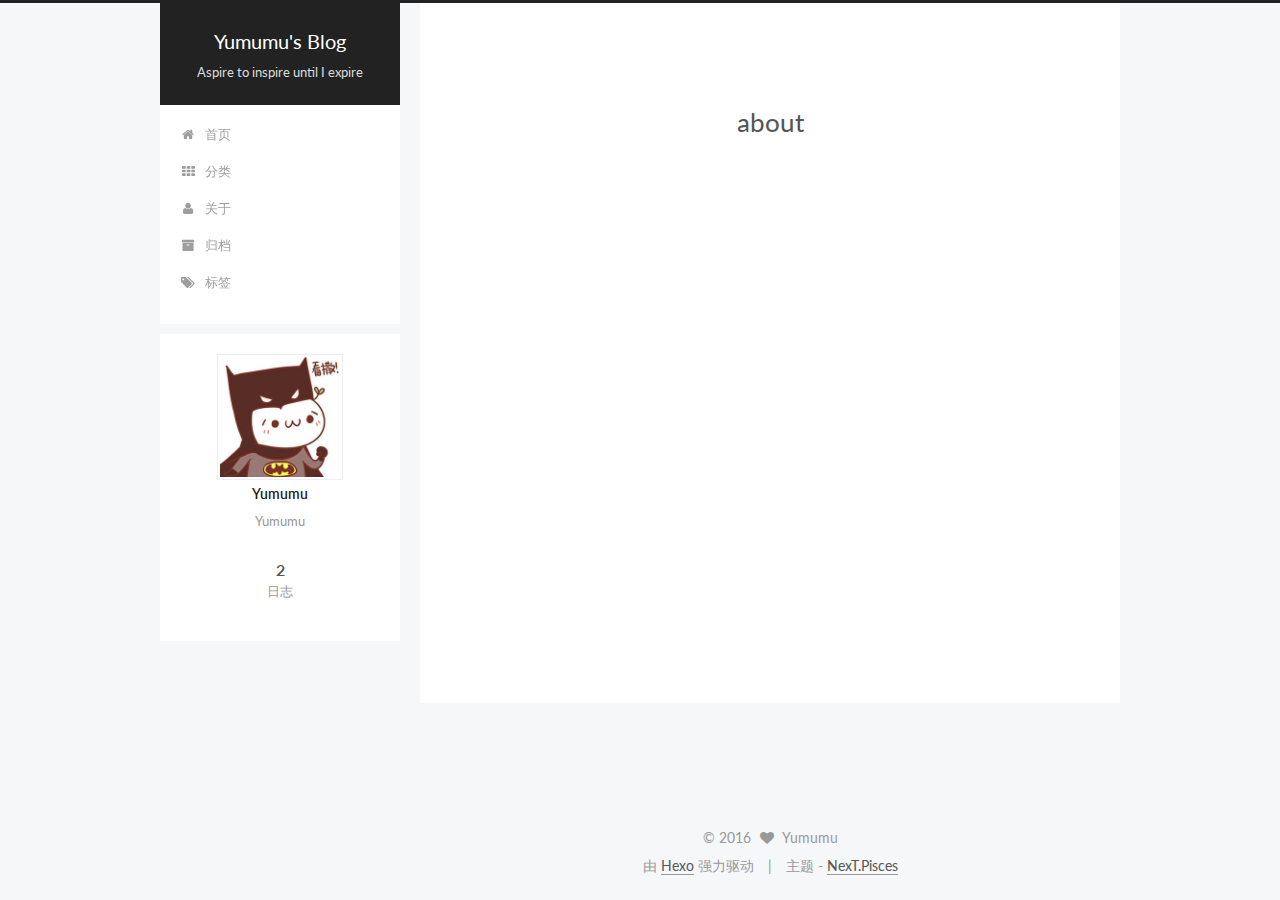
<file: about/index.html>
<!doctype html>



  


<html class="theme-next pisces use-motion" lang="zh-Hans">
<head>
  <meta charset="UTF-8"/>
<meta http-equiv="X-UA-Compatible" content="IE=edge" />
<meta name="viewport" content="width=device-width, initial-scale=1, maximum-scale=1"/>



<meta http-equiv="Cache-Control" content="no-transform" />
<meta http-equiv="Cache-Control" content="no-siteapp" />












  
  
  <link href="/lib/fancybox/source/jquery.fancybox.css?v=2.1.5" rel="stylesheet" type="text/css" />




  
  
  
  

  
    
    
  

  

  

  

  

  
    
    
    <link href="//fonts.googleapis.com/css?family=Lato:300,300italic,400,400italic,700,700italic&subset=latin,latin-ext" rel="stylesheet" type="text/css">
  






<link href="/lib/font-awesome/css/font-awesome.min.css?v=4.6.2" rel="stylesheet" type="text/css" />

<link href="/css/main.css?v=5.1.0" rel="stylesheet" type="text/css" />


  <meta name="keywords" content="Hexo, NexT" />








  <link rel="shortcut icon" type="image/x-icon" href="/logo.jpg?v=5.1.0" />






<meta name="description" content="Yumumu">
<meta property="og:type" content="website">
<meta property="og:title" content="about">
<meta property="og:url" content="http://yumumuxi.github.io/about/index.html">
<meta property="og:site_name" content="Yumumu's Blog">
<meta property="og:description" content="Yumumu">
<meta property="og:updated_time" content="2016-12-03T07:42:30.130Z">
<meta name="twitter:card" content="summary">
<meta name="twitter:title" content="about">
<meta name="twitter:description" content="Yumumu">



<script type="text/javascript" id="hexo.configurations">
  var NexT = window.NexT || {};
  var CONFIG = {
    root: '/',
    scheme: 'Pisces',
    sidebar: {"position":"left","display":"post"},
    fancybox: true,
    motion: true,
    duoshuo: {
      userId: '0',
      author: '博主'
    },
    algolia: {
      applicationID: '',
      apiKey: '',
      indexName: '',
      hits: {"per_page":10},
      labels: {"input_placeholder":"Search for Posts","hits_empty":"We didn't find any results for the search: ${query}","hits_stats":"${hits} results found in ${time} ms"}
    }
  };
</script>



  <link rel="canonical" href="http://yumumuxi.github.io/about/"/>





  <title>
  

  
    about | Yumumu's Blog
  
</title>
</head>

<body itemscope itemtype="http://schema.org/WebPage" lang="zh-Hans">

  










  
  
    
  

  <div class="container one-collumn sidebar-position-left  ">
    <div class="headband"></div>

    <header id="header" class="header" itemscope itemtype="http://schema.org/WPHeader">
      <div class="header-inner"><div class="site-meta custom-logo">
  

  <div class="custom-logo-site-title">
    <a href="/"  class="brand" rel="start">
      <span class="logo-line-before"><i></i></span>
      <span class="site-title">Yumumu's Blog</span>
      <span class="logo-line-after"><i></i></span>
    </a>
  </div>
  <p class="site-subtitle">Aspire to inspire until I expire</p>
</div>

<div class="site-nav-toggle">
  <button>
    <span class="btn-bar"></span>
    <span class="btn-bar"></span>
    <span class="btn-bar"></span>
  </button>
</div>

<nav class="site-nav">
  

  
    <ul id="menu" class="menu">
      
        
        <li class="menu-item menu-item-home">
          <a href="/" rel="section">
            
              <i class="menu-item-icon fa fa-fw fa-home"></i> <br />
            
            首页
          </a>
        </li>
      
        
        <li class="menu-item menu-item-categories">
          <a href="/categories" rel="section">
            
              <i class="menu-item-icon fa fa-fw fa-th"></i> <br />
            
            分类
          </a>
        </li>
      
        
        <li class="menu-item menu-item-about">
          <a href="/about" rel="section">
            
              <i class="menu-item-icon fa fa-fw fa-user"></i> <br />
            
            关于
          </a>
        </li>
      
        
        <li class="menu-item menu-item-archives">
          <a href="/archives" rel="section">
            
              <i class="menu-item-icon fa fa-fw fa-archive"></i> <br />
            
            归档
          </a>
        </li>
      
        
        <li class="menu-item menu-item-tags">
          <a href="/tags" rel="section">
            
              <i class="menu-item-icon fa fa-fw fa-tags"></i> <br />
            
            标签
          </a>
        </li>
      

      
    </ul>
  

  
</nav>



 </div>
    </header>

    <main id="main" class="main">
      <div class="main-inner">
        <div class="content-wrap">
          <div id="content" class="content">
            

  <div id="posts" class="posts-expand">
  <header class="post-header">

	<h2 class="post-title" itemprop="name headline">about</h2>



</header>

    
    
      
    
  </div>


          </div>
          


          
  <div class="comments" id="comments">
    
  </div>


        </div>
        
          
  
  <div class="sidebar-toggle">
    <div class="sidebar-toggle-line-wrap">
      <span class="sidebar-toggle-line sidebar-toggle-line-first"></span>
      <span class="sidebar-toggle-line sidebar-toggle-line-middle"></span>
      <span class="sidebar-toggle-line sidebar-toggle-line-last"></span>
    </div>
  </div>

  <aside id="sidebar" class="sidebar">
    <div class="sidebar-inner">

      

      

      <section class="site-overview sidebar-panel sidebar-panel-active">
        <div class="site-author motion-element" itemprop="author" itemscope itemtype="http://schema.org/Person">
          <img class="site-author-image" itemprop="image"
               src="/images/logo.jpg"
               alt="Yumumu" />
          <p class="site-author-name" itemprop="name">Yumumu</p>
          <p class="site-description motion-element" itemprop="description">Yumumu</p>
        </div>
        <nav class="site-state motion-element">
          <div class="site-state-item site-state-posts">
            <a href="/archives">
              <span class="site-state-item-count">2</span>
              <span class="site-state-item-name">日志</span>
            </a>
          </div>

          

          

        </nav>

        

        <div class="links-of-author motion-element">
          
        </div>

        
        

        
        

        


      </section>

      

    </div>
  </aside>


        
      </div>
    </main>

    <footer id="footer" class="footer">
      <div class="footer-inner">
        <div class="copyright" >
  
  &copy; 
  <span itemprop="copyrightYear">2016</span>
  <span class="with-love">
    <i class="fa fa-heart"></i>
  </span>
  <span class="author" itemprop="copyrightHolder">Yumumu</span>
</div>


<div class="powered-by">
  由 <a class="theme-link" href="https://hexo.io">Hexo</a> 强力驱动
</div>

<div class="theme-info">
  主题 -
  <a class="theme-link" href="https://github.com/iissnan/hexo-theme-next">
    NexT.Pisces
  </a>
</div>


        

        
      </div>
    </footer>

    <div class="back-to-top">
      <i class="fa fa-arrow-up"></i>
    </div>
  </div>

  

<script type="text/javascript">
  if (Object.prototype.toString.call(window.Promise) !== '[object Function]') {
    window.Promise = null;
  }
</script>









  



  
  <script type="text/javascript" src="/lib/jquery/index.js?v=2.1.3"></script>

  
  <script type="text/javascript" src="/lib/fastclick/lib/fastclick.min.js?v=1.0.6"></script>

  
  <script type="text/javascript" src="/lib/jquery_lazyload/jquery.lazyload.js?v=1.9.7"></script>

  
  <script type="text/javascript" src="/lib/velocity/velocity.min.js?v=1.2.1"></script>

  
  <script type="text/javascript" src="/lib/velocity/velocity.ui.min.js?v=1.2.1"></script>

  
  <script type="text/javascript" src="/lib/fancybox/source/jquery.fancybox.pack.js?v=2.1.5"></script>


  


  <script type="text/javascript" src="/js/src/utils.js?v=5.1.0"></script>

  <script type="text/javascript" src="/js/src/motion.js?v=5.1.0"></script>



  
  


  <script type="text/javascript" src="/js/src/affix.js?v=5.1.0"></script>

  <script type="text/javascript" src="/js/src/schemes/pisces.js?v=5.1.0"></script>



  

  


  <script type="text/javascript" src="/js/src/bootstrap.js?v=5.1.0"></script>



  



  




	




  
  

  

  

  

  


</body>
</html>
</file>
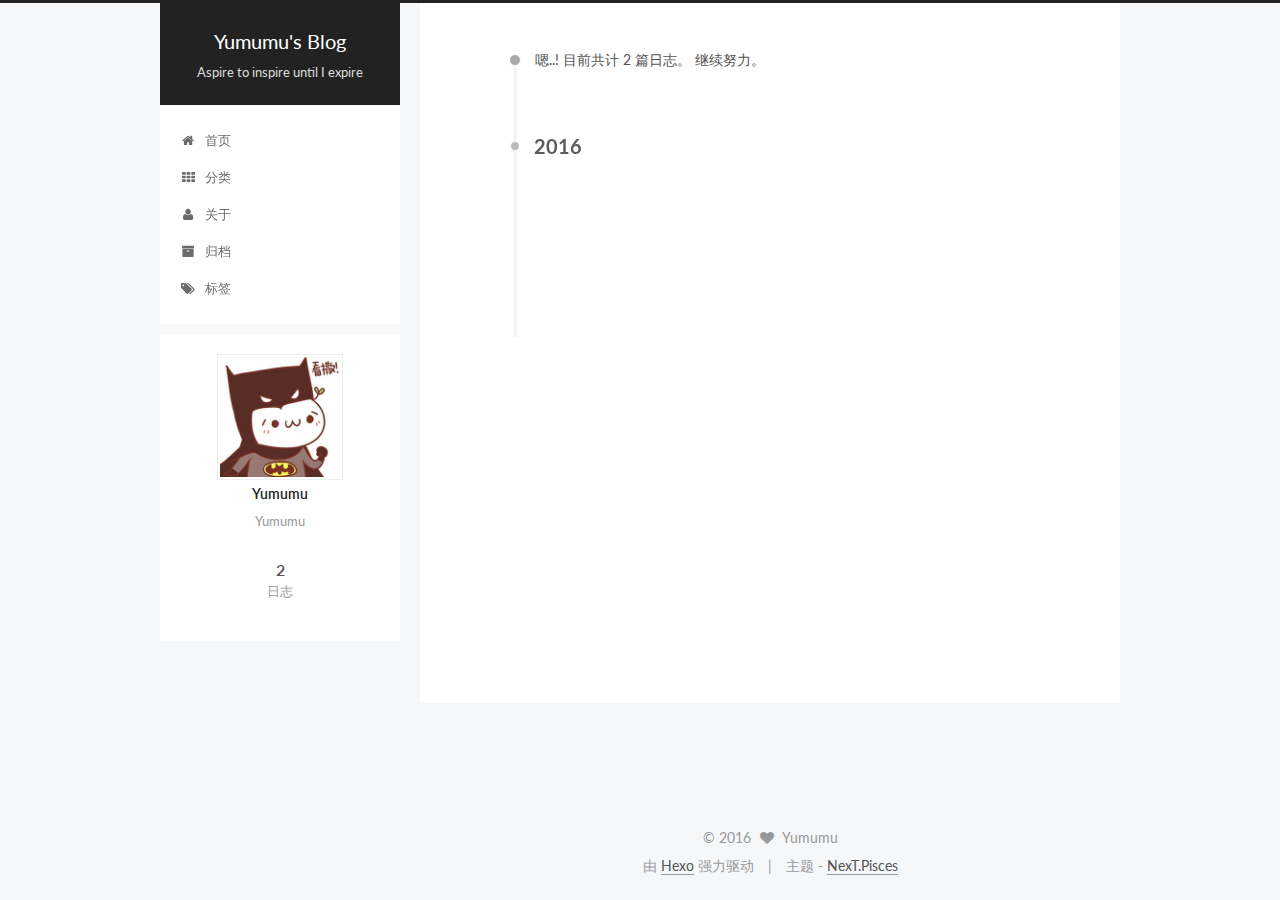
<file: archives/index.html>
<!doctype html>



  


<html class="theme-next pisces use-motion" lang="zh-Hans">
<head>
  <meta charset="UTF-8"/>
<meta http-equiv="X-UA-Compatible" content="IE=edge" />
<meta name="viewport" content="width=device-width, initial-scale=1, maximum-scale=1"/>



<meta http-equiv="Cache-Control" content="no-transform" />
<meta http-equiv="Cache-Control" content="no-siteapp" />












  
  
  <link href="/lib/fancybox/source/jquery.fancybox.css?v=2.1.5" rel="stylesheet" type="text/css" />




  
  
  
  

  
    
    
  

  

  

  

  

  
    
    
    <link href="//fonts.googleapis.com/css?family=Lato:300,300italic,400,400italic,700,700italic&subset=latin,latin-ext" rel="stylesheet" type="text/css">
  






<link href="/lib/font-awesome/css/font-awesome.min.css?v=4.6.2" rel="stylesheet" type="text/css" />

<link href="/css/main.css?v=5.1.0" rel="stylesheet" type="text/css" />


  <meta name="keywords" content="Hexo, NexT" />








  <link rel="shortcut icon" type="image/x-icon" href="/logo.jpg?v=5.1.0" />






<meta name="description" content="Yumumu">
<meta property="og:type" content="website">
<meta property="og:title" content="Yumumu's Blog">
<meta property="og:url" content="http://yumumuxi.github.io/archives/index.html">
<meta property="og:site_name" content="Yumumu's Blog">
<meta property="og:description" content="Yumumu">
<meta name="twitter:card" content="summary">
<meta name="twitter:title" content="Yumumu's Blog">
<meta name="twitter:description" content="Yumumu">



<script type="text/javascript" id="hexo.configurations">
  var NexT = window.NexT || {};
  var CONFIG = {
    root: '/',
    scheme: 'Pisces',
    sidebar: {"position":"left","display":"post"},
    fancybox: true,
    motion: true,
    duoshuo: {
      userId: '0',
      author: '博主'
    },
    algolia: {
      applicationID: '',
      apiKey: '',
      indexName: '',
      hits: {"per_page":10},
      labels: {"input_placeholder":"Search for Posts","hits_empty":"We didn't find any results for the search: ${query}","hits_stats":"${hits} results found in ${time} ms"}
    }
  };
</script>



  <link rel="canonical" href="http://yumumuxi.github.io/archives/"/>





  <title> 归档 | Yumumu's Blog </title>
</head>

<body itemscope itemtype="http://schema.org/WebPage" lang="zh-Hans">

  










  
  
    
  

  <div class="container one-collumn sidebar-position-left  page-archive  ">
    <div class="headband"></div>

    <header id="header" class="header" itemscope itemtype="http://schema.org/WPHeader">
      <div class="header-inner"><div class="site-meta custom-logo">
  

  <div class="custom-logo-site-title">
    <a href="/"  class="brand" rel="start">
      <span class="logo-line-before"><i></i></span>
      <span class="site-title">Yumumu's Blog</span>
      <span class="logo-line-after"><i></i></span>
    </a>
  </div>
  <p class="site-subtitle">Aspire to inspire until I expire</p>
</div>

<div class="site-nav-toggle">
  <button>
    <span class="btn-bar"></span>
    <span class="btn-bar"></span>
    <span class="btn-bar"></span>
  </button>
</div>

<nav class="site-nav">
  

  
    <ul id="menu" class="menu">
      
        
        <li class="menu-item menu-item-home">
          <a href="/" rel="section">
            
              <i class="menu-item-icon fa fa-fw fa-home"></i> <br />
            
            首页
          </a>
        </li>
      
        
        <li class="menu-item menu-item-categories">
          <a href="/categories" rel="section">
            
              <i class="menu-item-icon fa fa-fw fa-th"></i> <br />
            
            分类
          </a>
        </li>
      
        
        <li class="menu-item menu-item-about">
          <a href="/about" rel="section">
            
              <i class="menu-item-icon fa fa-fw fa-user"></i> <br />
            
            关于
          </a>
        </li>
      
        
        <li class="menu-item menu-item-archives">
          <a href="/archives" rel="section">
            
              <i class="menu-item-icon fa fa-fw fa-archive"></i> <br />
            
            归档
          </a>
        </li>
      
        
        <li class="menu-item menu-item-tags">
          <a href="/tags" rel="section">
            
              <i class="menu-item-icon fa fa-fw fa-tags"></i> <br />
            
            标签
          </a>
        </li>
      

      
    </ul>
  

  
</nav>



 </div>
    </header>

    <main id="main" class="main">
      <div class="main-inner">
        <div class="content-wrap">
          <div id="content" class="content">
            

  <section id="posts" class="posts-collapse">
    <span class="archive-move-on"></span>

    <span class="archive-page-counter">
      
      
      
        
      
      嗯..! 目前共计 2 篇日志。 继续努力。
    </span>

    

      
      
      

      
        
        <div class="collection-title">
          <h2 class="archive-year motion-element" id="archive-year-2016">2016</h2>
        </div>
      
      

      

  <article class="post post-type-normal" itemscope itemtype="http://schema.org/Article">
    <header class="post-header">

      <h1 class="post-title">
        
            <a class="post-title-link" href="/2016/12/03/第一篇博客/" itemprop="url">
              
                <span itemprop="name">第一篇博客</span>
              
            </a>
        
      </h1>

      <div class="post-meta">
        <time class="post-time" itemprop="dateCreated"
              datetime="2016-12-03T15:44:22+08:00"
              content="2016-12-03" >
          12-03
        </time>
      </div>

    </header>
  </article>



    

      
      
      

      
      

      

  <article class="post post-type-normal" itemscope itemtype="http://schema.org/Article">
    <header class="post-header">

      <h1 class="post-title">
        
            <a class="post-title-link" href="/2016/12/02/hello-world/" itemprop="url">
              
                <span itemprop="name">Hello World</span>
              
            </a>
        
      </h1>

      <div class="post-meta">
        <time class="post-time" itemprop="dateCreated"
              datetime="2016-12-02T15:56:51+08:00"
              content="2016-12-02" >
          12-02
        </time>
      </div>

    </header>
  </article>



    

  </section>

  



          </div>
          


          

        </div>
        
          
  
  <div class="sidebar-toggle">
    <div class="sidebar-toggle-line-wrap">
      <span class="sidebar-toggle-line sidebar-toggle-line-first"></span>
      <span class="sidebar-toggle-line sidebar-toggle-line-middle"></span>
      <span class="sidebar-toggle-line sidebar-toggle-line-last"></span>
    </div>
  </div>

  <aside id="sidebar" class="sidebar">
    <div class="sidebar-inner">

      

      

      <section class="site-overview sidebar-panel sidebar-panel-active">
        <div class="site-author motion-element" itemprop="author" itemscope itemtype="http://schema.org/Person">
          <img class="site-author-image" itemprop="image"
               src="/images/logo.jpg"
               alt="Yumumu" />
          <p class="site-author-name" itemprop="name">Yumumu</p>
          <p class="site-description motion-element" itemprop="description">Yumumu</p>
        </div>
        <nav class="site-state motion-element">
          <div class="site-state-item site-state-posts">
            <a href="/archives">
              <span class="site-state-item-count">2</span>
              <span class="site-state-item-name">日志</span>
            </a>
          </div>

          

          

        </nav>

        

        <div class="links-of-author motion-element">
          
        </div>

        
        

        
        

        


      </section>

      

    </div>
  </aside>


        
      </div>
    </main>

    <footer id="footer" class="footer">
      <div class="footer-inner">
        <div class="copyright" >
  
  &copy; 
  <span itemprop="copyrightYear">2016</span>
  <span class="with-love">
    <i class="fa fa-heart"></i>
  </span>
  <span class="author" itemprop="copyrightHolder">Yumumu</span>
</div>


<div class="powered-by">
  由 <a class="theme-link" href="https://hexo.io">Hexo</a> 强力驱动
</div>

<div class="theme-info">
  主题 -
  <a class="theme-link" href="https://github.com/iissnan/hexo-theme-next">
    NexT.Pisces
  </a>
</div>


        

        
      </div>
    </footer>

    <div class="back-to-top">
      <i class="fa fa-arrow-up"></i>
    </div>
  </div>

  

<script type="text/javascript">
  if (Object.prototype.toString.call(window.Promise) !== '[object Function]') {
    window.Promise = null;
  }
</script>









  



  
  <script type="text/javascript" src="/lib/jquery/index.js?v=2.1.3"></script>

  
  <script type="text/javascript" src="/lib/fastclick/lib/fastclick.min.js?v=1.0.6"></script>

  
  <script type="text/javascript" src="/lib/jquery_lazyload/jquery.lazyload.js?v=1.9.7"></script>

  
  <script type="text/javascript" src="/lib/velocity/velocity.min.js?v=1.2.1"></script>

  
  <script type="text/javascript" src="/lib/velocity/velocity.ui.min.js?v=1.2.1"></script>

  
  <script type="text/javascript" src="/lib/fancybox/source/jquery.fancybox.pack.js?v=2.1.5"></script>


  


  <script type="text/javascript" src="/js/src/utils.js?v=5.1.0"></script>

  <script type="text/javascript" src="/js/src/motion.js?v=5.1.0"></script>



  
  


  <script type="text/javascript" src="/js/src/affix.js?v=5.1.0"></script>

  <script type="text/javascript" src="/js/src/schemes/pisces.js?v=5.1.0"></script>



  
  
    <script type="text/javascript" id="motion.page.archive">
      $('.archive-year').velocity('transition.slideLeftIn');
    </script>
  


  


  <script type="text/javascript" src="/js/src/bootstrap.js?v=5.1.0"></script>



  



  




	




  
  

  

  

  

  


</body>
</html>
</file>
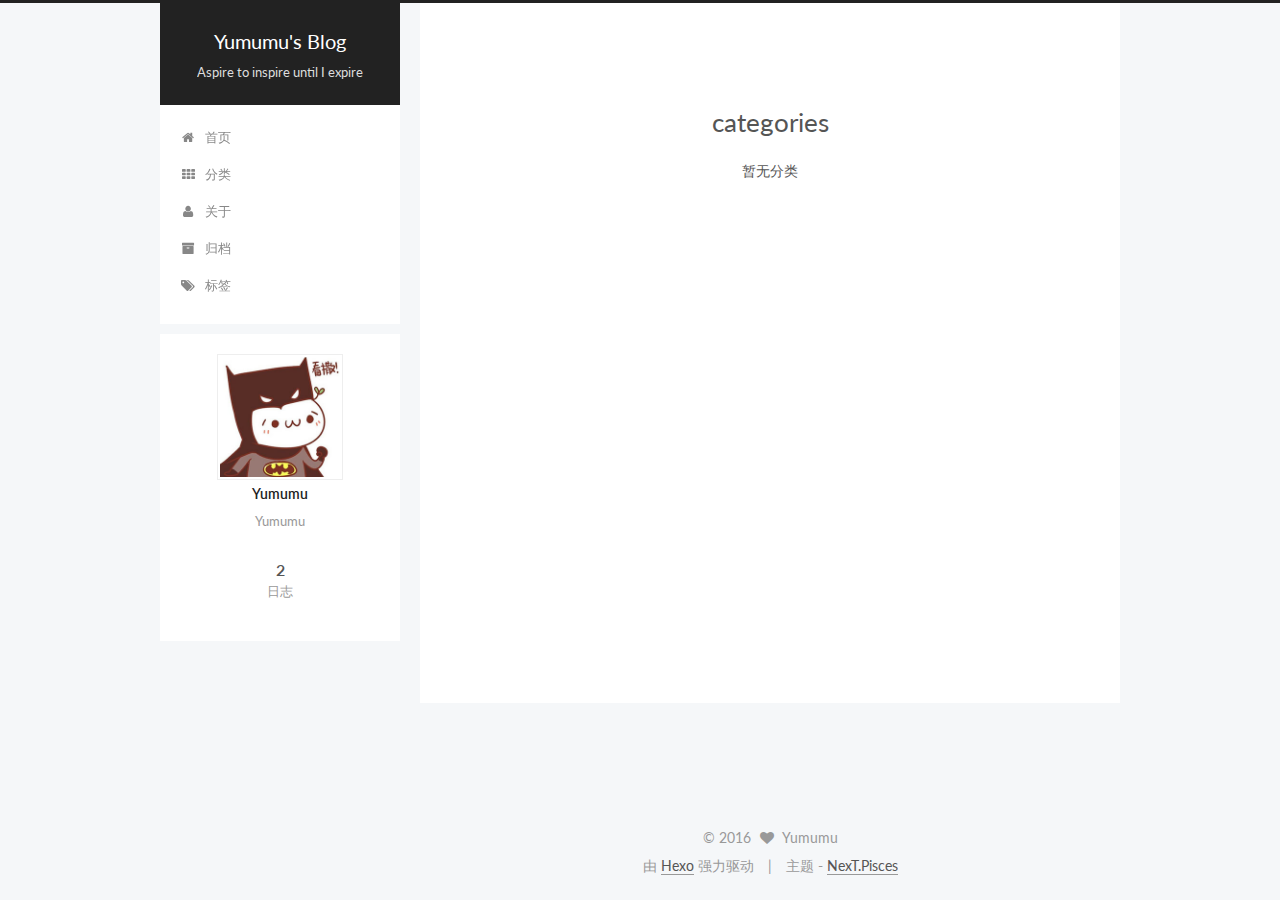
<file: categories/index.html>
<!doctype html>



  


<html class="theme-next pisces use-motion" lang="zh-Hans">
<head>
  <meta charset="UTF-8"/>
<meta http-equiv="X-UA-Compatible" content="IE=edge" />
<meta name="viewport" content="width=device-width, initial-scale=1, maximum-scale=1"/>



<meta http-equiv="Cache-Control" content="no-transform" />
<meta http-equiv="Cache-Control" content="no-siteapp" />












  
  
  <link href="/lib/fancybox/source/jquery.fancybox.css?v=2.1.5" rel="stylesheet" type="text/css" />




  
  
  
  

  
    
    
  

  

  

  

  

  
    
    
    <link href="//fonts.googleapis.com/css?family=Lato:300,300italic,400,400italic,700,700italic&subset=latin,latin-ext" rel="stylesheet" type="text/css">
  






<link href="/lib/font-awesome/css/font-awesome.min.css?v=4.6.2" rel="stylesheet" type="text/css" />

<link href="/css/main.css?v=5.1.0" rel="stylesheet" type="text/css" />


  <meta name="keywords" content="Hexo, NexT" />








  <link rel="shortcut icon" type="image/x-icon" href="/logo.jpg?v=5.1.0" />






<meta name="description" content="Yumumu">
<meta property="og:type" content="website">
<meta property="og:title" content="categories">
<meta property="og:url" content="http://yumumuxi.github.io/categories/index.html">
<meta property="og:site_name" content="Yumumu's Blog">
<meta property="og:description" content="Yumumu">
<meta property="og:updated_time" content="2016-12-03T07:41:40.386Z">
<meta name="twitter:card" content="summary">
<meta name="twitter:title" content="categories">
<meta name="twitter:description" content="Yumumu">



<script type="text/javascript" id="hexo.configurations">
  var NexT = window.NexT || {};
  var CONFIG = {
    root: '/',
    scheme: 'Pisces',
    sidebar: {"position":"left","display":"post"},
    fancybox: true,
    motion: true,
    duoshuo: {
      userId: '0',
      author: '博主'
    },
    algolia: {
      applicationID: '',
      apiKey: '',
      indexName: '',
      hits: {"per_page":10},
      labels: {"input_placeholder":"Search for Posts","hits_empty":"We didn't find any results for the search: ${query}","hits_stats":"${hits} results found in ${time} ms"}
    }
  };
</script>



  <link rel="canonical" href="http://yumumuxi.github.io/categories/"/>





  <title>
  

  
    categories | Yumumu's Blog
  
</title>
</head>

<body itemscope itemtype="http://schema.org/WebPage" lang="zh-Hans">

  










  
  
    
  

  <div class="container one-collumn sidebar-position-left  ">
    <div class="headband"></div>

    <header id="header" class="header" itemscope itemtype="http://schema.org/WPHeader">
      <div class="header-inner"><div class="site-meta custom-logo">
  

  <div class="custom-logo-site-title">
    <a href="/"  class="brand" rel="start">
      <span class="logo-line-before"><i></i></span>
      <span class="site-title">Yumumu's Blog</span>
      <span class="logo-line-after"><i></i></span>
    </a>
  </div>
  <p class="site-subtitle">Aspire to inspire until I expire</p>
</div>

<div class="site-nav-toggle">
  <button>
    <span class="btn-bar"></span>
    <span class="btn-bar"></span>
    <span class="btn-bar"></span>
  </button>
</div>

<nav class="site-nav">
  

  
    <ul id="menu" class="menu">
      
        
        <li class="menu-item menu-item-home">
          <a href="/" rel="section">
            
              <i class="menu-item-icon fa fa-fw fa-home"></i> <br />
            
            首页
          </a>
        </li>
      
        
        <li class="menu-item menu-item-categories">
          <a href="/categories" rel="section">
            
              <i class="menu-item-icon fa fa-fw fa-th"></i> <br />
            
            分类
          </a>
        </li>
      
        
        <li class="menu-item menu-item-about">
          <a href="/about" rel="section">
            
              <i class="menu-item-icon fa fa-fw fa-user"></i> <br />
            
            关于
          </a>
        </li>
      
        
        <li class="menu-item menu-item-archives">
          <a href="/archives" rel="section">
            
              <i class="menu-item-icon fa fa-fw fa-archive"></i> <br />
            
            归档
          </a>
        </li>
      
        
        <li class="menu-item menu-item-tags">
          <a href="/tags" rel="section">
            
              <i class="menu-item-icon fa fa-fw fa-tags"></i> <br />
            
            标签
          </a>
        </li>
      

      
    </ul>
  

  
</nav>



 </div>
    </header>

    <main id="main" class="main">
      <div class="main-inner">
        <div class="content-wrap">
          <div id="content" class="content">
            

  <div id="posts" class="posts-expand">
  <header class="post-header">

	<h2 class="post-title" itemprop="name headline">categories</h2>



</header>

    
    
      <div class="category-all-page">
        <div class="category-all-title">
            暂无分类
        </div>
        <div class="category-all">
          
        </div>
      </div>
    
  </div>


          </div>
          


          
  <div class="comments" id="comments">
    
  </div>


        </div>
        
          
  
  <div class="sidebar-toggle">
    <div class="sidebar-toggle-line-wrap">
      <span class="sidebar-toggle-line sidebar-toggle-line-first"></span>
      <span class="sidebar-toggle-line sidebar-toggle-line-middle"></span>
      <span class="sidebar-toggle-line sidebar-toggle-line-last"></span>
    </div>
  </div>

  <aside id="sidebar" class="sidebar">
    <div class="sidebar-inner">

      

      

      <section class="site-overview sidebar-panel sidebar-panel-active">
        <div class="site-author motion-element" itemprop="author" itemscope itemtype="http://schema.org/Person">
          <img class="site-author-image" itemprop="image"
               src="/images/logo.jpg"
               alt="Yumumu" />
          <p class="site-author-name" itemprop="name">Yumumu</p>
          <p class="site-description motion-element" itemprop="description">Yumumu</p>
        </div>
        <nav class="site-state motion-element">
          <div class="site-state-item site-state-posts">
            <a href="/archives">
              <span class="site-state-item-count">2</span>
              <span class="site-state-item-name">日志</span>
            </a>
          </div>

          

          

        </nav>

        

        <div class="links-of-author motion-element">
          
        </div>

        
        

        
        

        


      </section>

      

    </div>
  </aside>


        
      </div>
    </main>

    <footer id="footer" class="footer">
      <div class="footer-inner">
        <div class="copyright" >
  
  &copy; 
  <span itemprop="copyrightYear">2016</span>
  <span class="with-love">
    <i class="fa fa-heart"></i>
  </span>
  <span class="author" itemprop="copyrightHolder">Yumumu</span>
</div>


<div class="powered-by">
  由 <a class="theme-link" href="https://hexo.io">Hexo</a> 强力驱动
</div>

<div class="theme-info">
  主题 -
  <a class="theme-link" href="https://github.com/iissnan/hexo-theme-next">
    NexT.Pisces
  </a>
</div>


        

        
      </div>
    </footer>

    <div class="back-to-top">
      <i class="fa fa-arrow-up"></i>
    </div>
  </div>

  

<script type="text/javascript">
  if (Object.prototype.toString.call(window.Promise) !== '[object Function]') {
    window.Promise = null;
  }
</script>









  



  
  <script type="text/javascript" src="/lib/jquery/index.js?v=2.1.3"></script>

  
  <script type="text/javascript" src="/lib/fastclick/lib/fastclick.min.js?v=1.0.6"></script>

  
  <script type="text/javascript" src="/lib/jquery_lazyload/jquery.lazyload.js?v=1.9.7"></script>

  
  <script type="text/javascript" src="/lib/velocity/velocity.min.js?v=1.2.1"></script>

  
  <script type="text/javascript" src="/lib/velocity/velocity.ui.min.js?v=1.2.1"></script>

  
  <script type="text/javascript" src="/lib/fancybox/source/jquery.fancybox.pack.js?v=2.1.5"></script>


  


  <script type="text/javascript" src="/js/src/utils.js?v=5.1.0"></script>

  <script type="text/javascript" src="/js/src/motion.js?v=5.1.0"></script>



  
  


  <script type="text/javascript" src="/js/src/affix.js?v=5.1.0"></script>

  <script type="text/javascript" src="/js/src/schemes/pisces.js?v=5.1.0"></script>



  

  


  <script type="text/javascript" src="/js/src/bootstrap.js?v=5.1.0"></script>



  



  




	




  
  

  

  

  

  


</body>
</html>
</file>
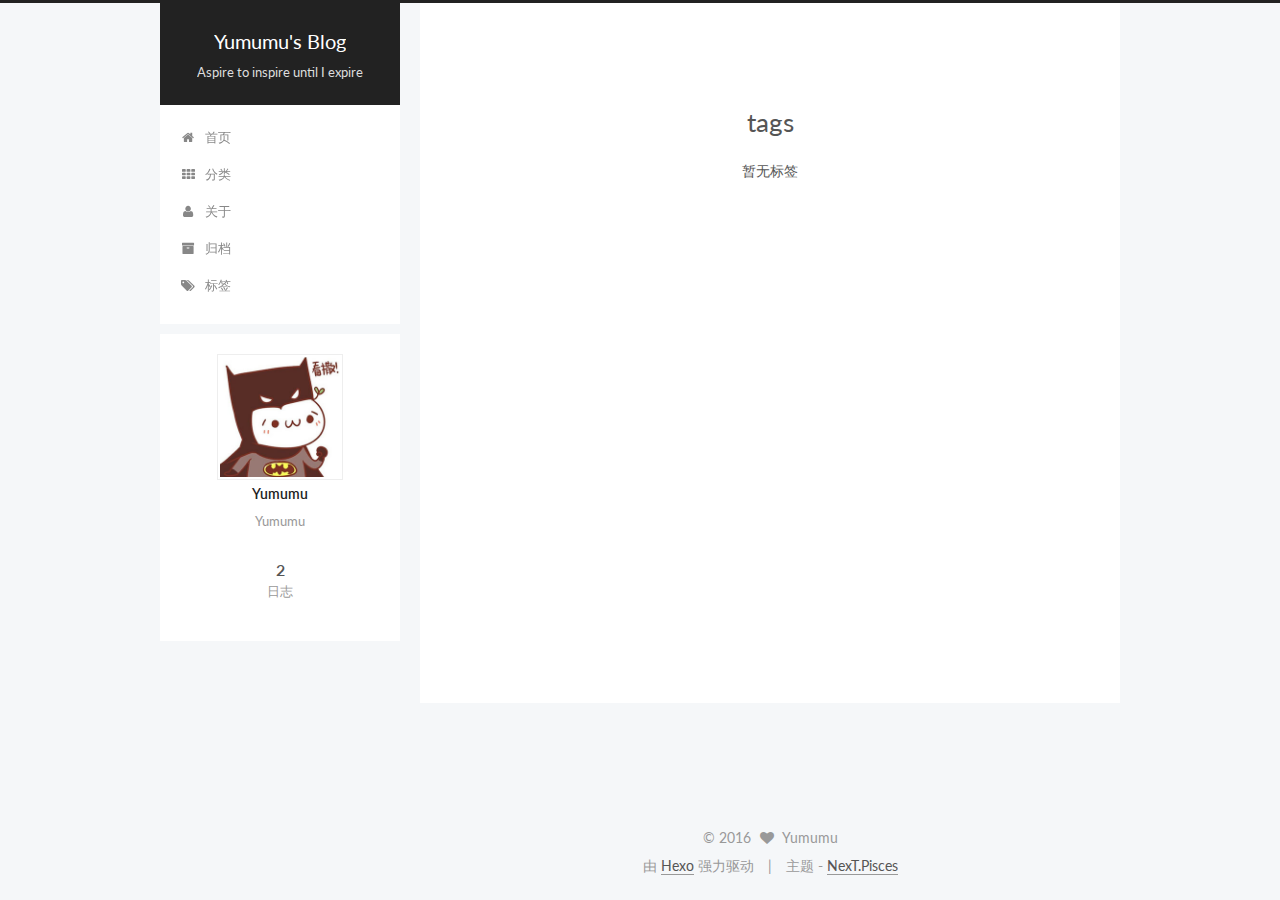
<file: tags/index.html>
<!doctype html>



  


<html class="theme-next pisces use-motion" lang="zh-Hans">
<head>
  <meta charset="UTF-8"/>
<meta http-equiv="X-UA-Compatible" content="IE=edge" />
<meta name="viewport" content="width=device-width, initial-scale=1, maximum-scale=1"/>



<meta http-equiv="Cache-Control" content="no-transform" />
<meta http-equiv="Cache-Control" content="no-siteapp" />












  
  
  <link href="/lib/fancybox/source/jquery.fancybox.css?v=2.1.5" rel="stylesheet" type="text/css" />




  
  
  
  

  
    
    
  

  

  

  

  

  
    
    
    <link href="//fonts.googleapis.com/css?family=Lato:300,300italic,400,400italic,700,700italic&subset=latin,latin-ext" rel="stylesheet" type="text/css">
  






<link href="/lib/font-awesome/css/font-awesome.min.css?v=4.6.2" rel="stylesheet" type="text/css" />

<link href="/css/main.css?v=5.1.0" rel="stylesheet" type="text/css" />


  <meta name="keywords" content="Hexo, NexT" />








  <link rel="shortcut icon" type="image/x-icon" href="/logo.jpg?v=5.1.0" />






<meta name="description" content="Yumumu">
<meta property="og:type" content="website">
<meta property="og:title" content="tags">
<meta property="og:url" content="http://yumumuxi.github.io/tags/index.html">
<meta property="og:site_name" content="Yumumu's Blog">
<meta property="og:description" content="Yumumu">
<meta property="og:updated_time" content="2016-12-03T07:42:07.132Z">
<meta name="twitter:card" content="summary">
<meta name="twitter:title" content="tags">
<meta name="twitter:description" content="Yumumu">



<script type="text/javascript" id="hexo.configurations">
  var NexT = window.NexT || {};
  var CONFIG = {
    root: '/',
    scheme: 'Pisces',
    sidebar: {"position":"left","display":"post"},
    fancybox: true,
    motion: true,
    duoshuo: {
      userId: '0',
      author: '博主'
    },
    algolia: {
      applicationID: '',
      apiKey: '',
      indexName: '',
      hits: {"per_page":10},
      labels: {"input_placeholder":"Search for Posts","hits_empty":"We didn't find any results for the search: ${query}","hits_stats":"${hits} results found in ${time} ms"}
    }
  };
</script>



  <link rel="canonical" href="http://yumumuxi.github.io/tags/"/>





  <title>
  

  
    tags | Yumumu's Blog
  
</title>
</head>

<body itemscope itemtype="http://schema.org/WebPage" lang="zh-Hans">

  










  
  
    
  

  <div class="container one-collumn sidebar-position-left  ">
    <div class="headband"></div>

    <header id="header" class="header" itemscope itemtype="http://schema.org/WPHeader">
      <div class="header-inner"><div class="site-meta custom-logo">
  

  <div class="custom-logo-site-title">
    <a href="/"  class="brand" rel="start">
      <span class="logo-line-before"><i></i></span>
      <span class="site-title">Yumumu's Blog</span>
      <span class="logo-line-after"><i></i></span>
    </a>
  </div>
  <p class="site-subtitle">Aspire to inspire until I expire</p>
</div>

<div class="site-nav-toggle">
  <button>
    <span class="btn-bar"></span>
    <span class="btn-bar"></span>
    <span class="btn-bar"></span>
  </button>
</div>

<nav class="site-nav">
  

  
    <ul id="menu" class="menu">
      
        
        <li class="menu-item menu-item-home">
          <a href="/" rel="section">
            
              <i class="menu-item-icon fa fa-fw fa-home"></i> <br />
            
            首页
          </a>
        </li>
      
        
        <li class="menu-item menu-item-categories">
          <a href="/categories" rel="section">
            
              <i class="menu-item-icon fa fa-fw fa-th"></i> <br />
            
            分类
          </a>
        </li>
      
        
        <li class="menu-item menu-item-about">
          <a href="/about" rel="section">
            
              <i class="menu-item-icon fa fa-fw fa-user"></i> <br />
            
            关于
          </a>
        </li>
      
        
        <li class="menu-item menu-item-archives">
          <a href="/archives" rel="section">
            
              <i class="menu-item-icon fa fa-fw fa-archive"></i> <br />
            
            归档
          </a>
        </li>
      
        
        <li class="menu-item menu-item-tags">
          <a href="/tags" rel="section">
            
              <i class="menu-item-icon fa fa-fw fa-tags"></i> <br />
            
            标签
          </a>
        </li>
      

      
    </ul>
  

  
</nav>



 </div>
    </header>

    <main id="main" class="main">
      <div class="main-inner">
        <div class="content-wrap">
          <div id="content" class="content">
            

  <div id="posts" class="posts-expand">
  <header class="post-header">

	<h2 class="post-title" itemprop="name headline">tags</h2>



</header>

    
    
      <div class="tag-cloud">
        <div class="tag-cloud-title">
            暂无标签
        </div>
        <div class="tag-cloud-tags">
          
        </div>
      </div>
    
  </div>


          </div>
          


          
  <div class="comments" id="comments">
    
  </div>


        </div>
        
          
  
  <div class="sidebar-toggle">
    <div class="sidebar-toggle-line-wrap">
      <span class="sidebar-toggle-line sidebar-toggle-line-first"></span>
      <span class="sidebar-toggle-line sidebar-toggle-line-middle"></span>
      <span class="sidebar-toggle-line sidebar-toggle-line-last"></span>
    </div>
  </div>

  <aside id="sidebar" class="sidebar">
    <div class="sidebar-inner">

      

      

      <section class="site-overview sidebar-panel sidebar-panel-active">
        <div class="site-author motion-element" itemprop="author" itemscope itemtype="http://schema.org/Person">
          <img class="site-author-image" itemprop="image"
               src="/images/logo.jpg"
               alt="Yumumu" />
          <p class="site-author-name" itemprop="name">Yumumu</p>
          <p class="site-description motion-element" itemprop="description">Yumumu</p>
        </div>
        <nav class="site-state motion-element">
          <div class="site-state-item site-state-posts">
            <a href="/archives">
              <span class="site-state-item-count">2</span>
              <span class="site-state-item-name">日志</span>
            </a>
          </div>

          

          

        </nav>

        

        <div class="links-of-author motion-element">
          
        </div>

        
        

        
        

        


      </section>

      

    </div>
  </aside>


        
      </div>
    </main>

    <footer id="footer" class="footer">
      <div class="footer-inner">
        <div class="copyright" >
  
  &copy; 
  <span itemprop="copyrightYear">2016</span>
  <span class="with-love">
    <i class="fa fa-heart"></i>
  </span>
  <span class="author" itemprop="copyrightHolder">Yumumu</span>
</div>


<div class="powered-by">
  由 <a class="theme-link" href="https://hexo.io">Hexo</a> 强力驱动
</div>

<div class="theme-info">
  主题 -
  <a class="theme-link" href="https://github.com/iissnan/hexo-theme-next">
    NexT.Pisces
  </a>
</div>


        

        
      </div>
    </footer>

    <div class="back-to-top">
      <i class="fa fa-arrow-up"></i>
    </div>
  </div>

  

<script type="text/javascript">
  if (Object.prototype.toString.call(window.Promise) !== '[object Function]') {
    window.Promise = null;
  }
</script>









  



  
  <script type="text/javascript" src="/lib/jquery/index.js?v=2.1.3"></script>

  
  <script type="text/javascript" src="/lib/fastclick/lib/fastclick.min.js?v=1.0.6"></script>

  
  <script type="text/javascript" src="/lib/jquery_lazyload/jquery.lazyload.js?v=1.9.7"></script>

  
  <script type="text/javascript" src="/lib/velocity/velocity.min.js?v=1.2.1"></script>

  
  <script type="text/javascript" src="/lib/velocity/velocity.ui.min.js?v=1.2.1"></script>

  
  <script type="text/javascript" src="/lib/fancybox/source/jquery.fancybox.pack.js?v=2.1.5"></script>


  


  <script type="text/javascript" src="/js/src/utils.js?v=5.1.0"></script>

  <script type="text/javascript" src="/js/src/motion.js?v=5.1.0"></script>



  
  


  <script type="text/javascript" src="/js/src/affix.js?v=5.1.0"></script>

  <script type="text/javascript" src="/js/src/schemes/pisces.js?v=5.1.0"></script>



  

  


  <script type="text/javascript" src="/js/src/bootstrap.js?v=5.1.0"></script>



  



  




	




  
  

  

  

  

  


</body>
</html>
</file>
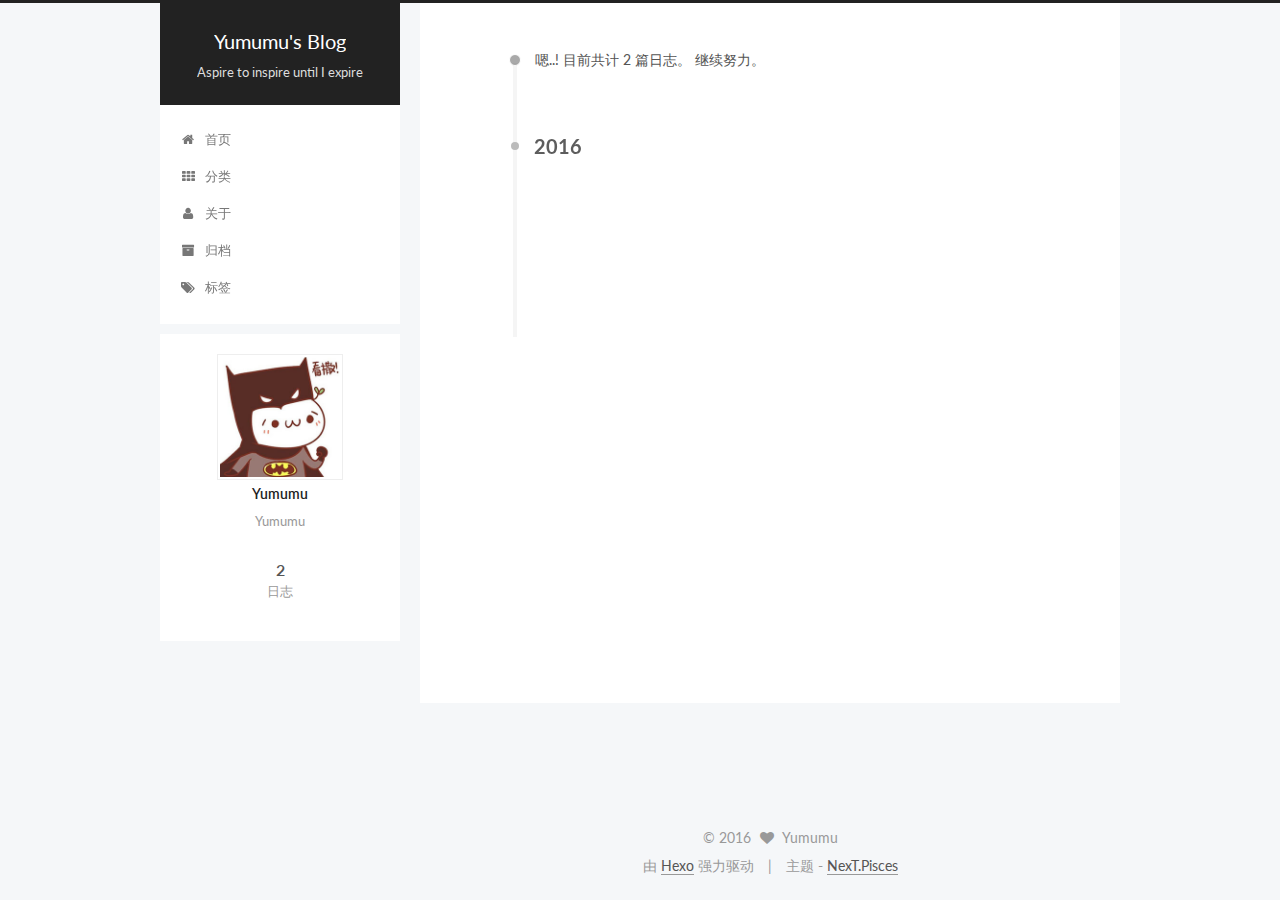
<file: archives/2016/index.html>
<!doctype html>



  


<html class="theme-next pisces use-motion" lang="zh-Hans">
<head>
  <meta charset="UTF-8"/>
<meta http-equiv="X-UA-Compatible" content="IE=edge" />
<meta name="viewport" content="width=device-width, initial-scale=1, maximum-scale=1"/>



<meta http-equiv="Cache-Control" content="no-transform" />
<meta http-equiv="Cache-Control" content="no-siteapp" />












  
  
  <link href="/lib/fancybox/source/jquery.fancybox.css?v=2.1.5" rel="stylesheet" type="text/css" />




  
  
  
  

  
    
    
  

  

  

  

  

  
    
    
    <link href="//fonts.googleapis.com/css?family=Lato:300,300italic,400,400italic,700,700italic&subset=latin,latin-ext" rel="stylesheet" type="text/css">
  






<link href="/lib/font-awesome/css/font-awesome.min.css?v=4.6.2" rel="stylesheet" type="text/css" />

<link href="/css/main.css?v=5.1.0" rel="stylesheet" type="text/css" />


  <meta name="keywords" content="Hexo, NexT" />








  <link rel="shortcut icon" type="image/x-icon" href="/logo.jpg?v=5.1.0" />






<meta name="description" content="Yumumu">
<meta property="og:type" content="website">
<meta property="og:title" content="Yumumu's Blog">
<meta property="og:url" content="http://yumumuxi.github.io/archives/2016/index.html">
<meta property="og:site_name" content="Yumumu's Blog">
<meta property="og:description" content="Yumumu">
<meta name="twitter:card" content="summary">
<meta name="twitter:title" content="Yumumu's Blog">
<meta name="twitter:description" content="Yumumu">



<script type="text/javascript" id="hexo.configurations">
  var NexT = window.NexT || {};
  var CONFIG = {
    root: '/',
    scheme: 'Pisces',
    sidebar: {"position":"left","display":"post"},
    fancybox: true,
    motion: true,
    duoshuo: {
      userId: '0',
      author: '博主'
    },
    algolia: {
      applicationID: '',
      apiKey: '',
      indexName: '',
      hits: {"per_page":10},
      labels: {"input_placeholder":"Search for Posts","hits_empty":"We didn't find any results for the search: ${query}","hits_stats":"${hits} results found in ${time} ms"}
    }
  };
</script>



  <link rel="canonical" href="http://yumumuxi.github.io/archives/2016/"/>





  <title> 归档 | Yumumu's Blog </title>
</head>

<body itemscope itemtype="http://schema.org/WebPage" lang="zh-Hans">

  










  
  
    
  

  <div class="container one-collumn sidebar-position-left  page-archive  ">
    <div class="headband"></div>

    <header id="header" class="header" itemscope itemtype="http://schema.org/WPHeader">
      <div class="header-inner"><div class="site-meta custom-logo">
  

  <div class="custom-logo-site-title">
    <a href="/"  class="brand" rel="start">
      <span class="logo-line-before"><i></i></span>
      <span class="site-title">Yumumu's Blog</span>
      <span class="logo-line-after"><i></i></span>
    </a>
  </div>
  <p class="site-subtitle">Aspire to inspire until I expire</p>
</div>

<div class="site-nav-toggle">
  <button>
    <span class="btn-bar"></span>
    <span class="btn-bar"></span>
    <span class="btn-bar"></span>
  </button>
</div>

<nav class="site-nav">
  

  
    <ul id="menu" class="menu">
      
        
        <li class="menu-item menu-item-home">
          <a href="/" rel="section">
            
              <i class="menu-item-icon fa fa-fw fa-home"></i> <br />
            
            首页
          </a>
        </li>
      
        
        <li class="menu-item menu-item-categories">
          <a href="/categories" rel="section">
            
              <i class="menu-item-icon fa fa-fw fa-th"></i> <br />
            
            分类
          </a>
        </li>
      
        
        <li class="menu-item menu-item-about">
          <a href="/about" rel="section">
            
              <i class="menu-item-icon fa fa-fw fa-user"></i> <br />
            
            关于
          </a>
        </li>
      
        
        <li class="menu-item menu-item-archives">
          <a href="/archives" rel="section">
            
              <i class="menu-item-icon fa fa-fw fa-archive"></i> <br />
            
            归档
          </a>
        </li>
      
        
        <li class="menu-item menu-item-tags">
          <a href="/tags" rel="section">
            
              <i class="menu-item-icon fa fa-fw fa-tags"></i> <br />
            
            标签
          </a>
        </li>
      

      
    </ul>
  

  
</nav>



 </div>
    </header>

    <main id="main" class="main">
      <div class="main-inner">
        <div class="content-wrap">
          <div id="content" class="content">
            

  <section id="posts" class="posts-collapse">
    <span class="archive-move-on"></span>

    <span class="archive-page-counter">
      
      
      
        
      
      嗯..! 目前共计 2 篇日志。 继续努力。
    </span>

    

      
      
      

      
        
        <div class="collection-title">
          <h2 class="archive-year motion-element" id="archive-year-2016">2016</h2>
        </div>
      
      

      

  <article class="post post-type-normal" itemscope itemtype="http://schema.org/Article">
    <header class="post-header">

      <h1 class="post-title">
        
            <a class="post-title-link" href="/2016/12/03/第一篇博客/" itemprop="url">
              
                <span itemprop="name">第一篇博客</span>
              
            </a>
        
      </h1>

      <div class="post-meta">
        <time class="post-time" itemprop="dateCreated"
              datetime="2016-12-03T15:44:22+08:00"
              content="2016-12-03" >
          12-03
        </time>
      </div>

    </header>
  </article>



    

      
      
      

      
      

      

  <article class="post post-type-normal" itemscope itemtype="http://schema.org/Article">
    <header class="post-header">

      <h1 class="post-title">
        
            <a class="post-title-link" href="/2016/12/02/hello-world/" itemprop="url">
              
                <span itemprop="name">Hello World</span>
              
            </a>
        
      </h1>

      <div class="post-meta">
        <time class="post-time" itemprop="dateCreated"
              datetime="2016-12-02T15:56:51+08:00"
              content="2016-12-02" >
          12-02
        </time>
      </div>

    </header>
  </article>



    

  </section>

  



          </div>
          


          

        </div>
        
          
  
  <div class="sidebar-toggle">
    <div class="sidebar-toggle-line-wrap">
      <span class="sidebar-toggle-line sidebar-toggle-line-first"></span>
      <span class="sidebar-toggle-line sidebar-toggle-line-middle"></span>
      <span class="sidebar-toggle-line sidebar-toggle-line-last"></span>
    </div>
  </div>

  <aside id="sidebar" class="sidebar">
    <div class="sidebar-inner">

      

      

      <section class="site-overview sidebar-panel sidebar-panel-active">
        <div class="site-author motion-element" itemprop="author" itemscope itemtype="http://schema.org/Person">
          <img class="site-author-image" itemprop="image"
               src="/images/logo.jpg"
               alt="Yumumu" />
          <p class="site-author-name" itemprop="name">Yumumu</p>
          <p class="site-description motion-element" itemprop="description">Yumumu</p>
        </div>
        <nav class="site-state motion-element">
          <div class="site-state-item site-state-posts">
            <a href="/archives">
              <span class="site-state-item-count">2</span>
              <span class="site-state-item-name">日志</span>
            </a>
          </div>

          

          

        </nav>

        

        <div class="links-of-author motion-element">
          
        </div>

        
        

        
        

        


      </section>

      

    </div>
  </aside>


        
      </div>
    </main>

    <footer id="footer" class="footer">
      <div class="footer-inner">
        <div class="copyright" >
  
  &copy; 
  <span itemprop="copyrightYear">2016</span>
  <span class="with-love">
    <i class="fa fa-heart"></i>
  </span>
  <span class="author" itemprop="copyrightHolder">Yumumu</span>
</div>


<div class="powered-by">
  由 <a class="theme-link" href="https://hexo.io">Hexo</a> 强力驱动
</div>

<div class="theme-info">
  主题 -
  <a class="theme-link" href="https://github.com/iissnan/hexo-theme-next">
    NexT.Pisces
  </a>
</div>


        

        
      </div>
    </footer>

    <div class="back-to-top">
      <i class="fa fa-arrow-up"></i>
    </div>
  </div>

  

<script type="text/javascript">
  if (Object.prototype.toString.call(window.Promise) !== '[object Function]') {
    window.Promise = null;
  }
</script>









  



  
  <script type="text/javascript" src="/lib/jquery/index.js?v=2.1.3"></script>

  
  <script type="text/javascript" src="/lib/fastclick/lib/fastclick.min.js?v=1.0.6"></script>

  
  <script type="text/javascript" src="/lib/jquery_lazyload/jquery.lazyload.js?v=1.9.7"></script>

  
  <script type="text/javascript" src="/lib/velocity/velocity.min.js?v=1.2.1"></script>

  
  <script type="text/javascript" src="/lib/velocity/velocity.ui.min.js?v=1.2.1"></script>

  
  <script type="text/javascript" src="/lib/fancybox/source/jquery.fancybox.pack.js?v=2.1.5"></script>


  


  <script type="text/javascript" src="/js/src/utils.js?v=5.1.0"></script>

  <script type="text/javascript" src="/js/src/motion.js?v=5.1.0"></script>



  
  


  <script type="text/javascript" src="/js/src/affix.js?v=5.1.0"></script>

  <script type="text/javascript" src="/js/src/schemes/pisces.js?v=5.1.0"></script>



  
  
    <script type="text/javascript" id="motion.page.archive">
      $('.archive-year').velocity('transition.slideLeftIn');
    </script>
  


  


  <script type="text/javascript" src="/js/src/bootstrap.js?v=5.1.0"></script>



  



  




	




  
  

  

  

  

  


</body>
</html>
</file>
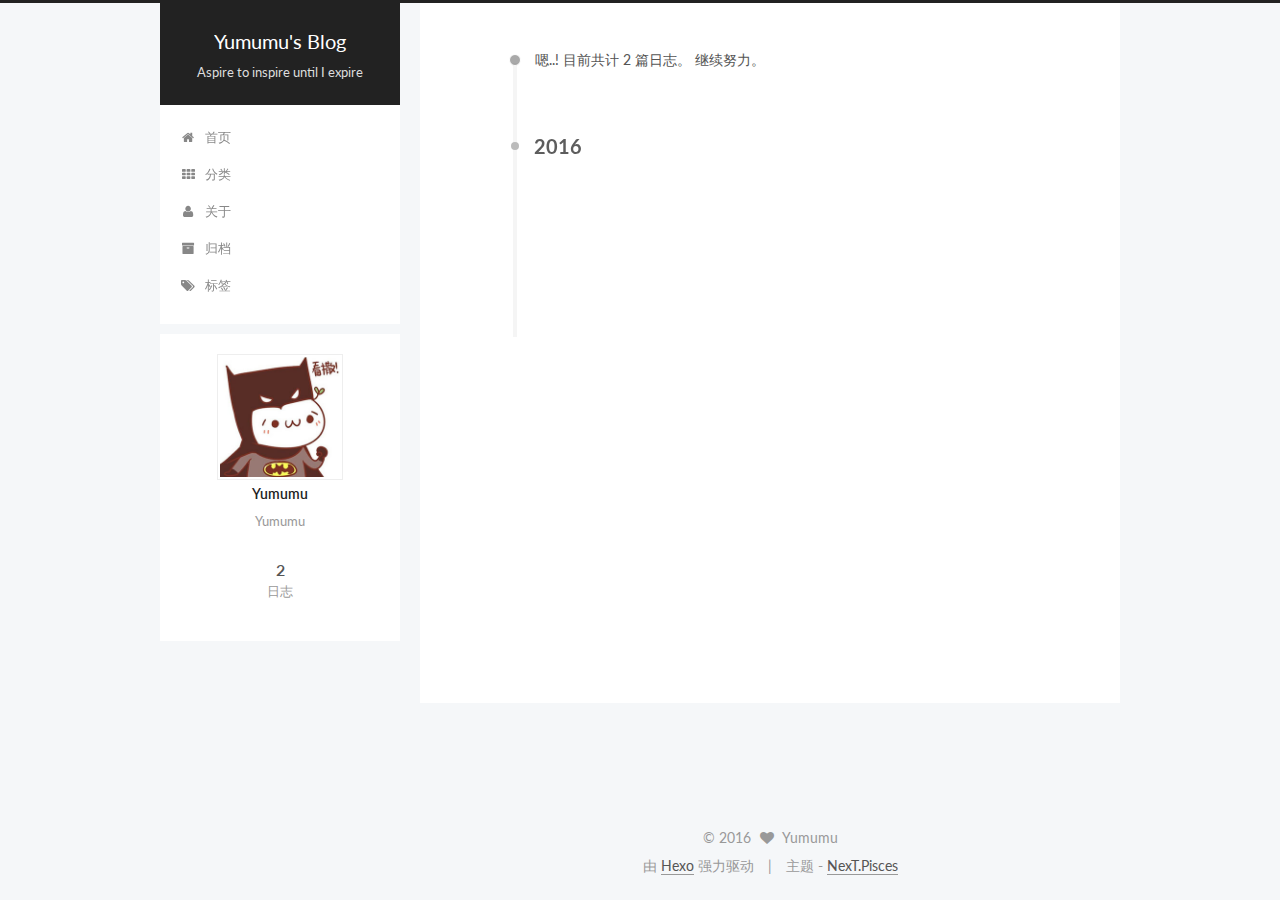
<file: archives/2016/12/index.html>
<!doctype html>



  


<html class="theme-next pisces use-motion" lang="zh-Hans">
<head>
  <meta charset="UTF-8"/>
<meta http-equiv="X-UA-Compatible" content="IE=edge" />
<meta name="viewport" content="width=device-width, initial-scale=1, maximum-scale=1"/>



<meta http-equiv="Cache-Control" content="no-transform" />
<meta http-equiv="Cache-Control" content="no-siteapp" />












  
  
  <link href="/lib/fancybox/source/jquery.fancybox.css?v=2.1.5" rel="stylesheet" type="text/css" />




  
  
  
  

  
    
    
  

  

  

  

  

  
    
    
    <link href="//fonts.googleapis.com/css?family=Lato:300,300italic,400,400italic,700,700italic&subset=latin,latin-ext" rel="stylesheet" type="text/css">
  






<link href="/lib/font-awesome/css/font-awesome.min.css?v=4.6.2" rel="stylesheet" type="text/css" />

<link href="/css/main.css?v=5.1.0" rel="stylesheet" type="text/css" />


  <meta name="keywords" content="Hexo, NexT" />








  <link rel="shortcut icon" type="image/x-icon" href="/logo.jpg?v=5.1.0" />






<meta name="description" content="Yumumu">
<meta property="og:type" content="website">
<meta property="og:title" content="Yumumu's Blog">
<meta property="og:url" content="http://yumumuxi.github.io/archives/2016/12/index.html">
<meta property="og:site_name" content="Yumumu's Blog">
<meta property="og:description" content="Yumumu">
<meta name="twitter:card" content="summary">
<meta name="twitter:title" content="Yumumu's Blog">
<meta name="twitter:description" content="Yumumu">



<script type="text/javascript" id="hexo.configurations">
  var NexT = window.NexT || {};
  var CONFIG = {
    root: '/',
    scheme: 'Pisces',
    sidebar: {"position":"left","display":"post"},
    fancybox: true,
    motion: true,
    duoshuo: {
      userId: '0',
      author: '博主'
    },
    algolia: {
      applicationID: '',
      apiKey: '',
      indexName: '',
      hits: {"per_page":10},
      labels: {"input_placeholder":"Search for Posts","hits_empty":"We didn't find any results for the search: ${query}","hits_stats":"${hits} results found in ${time} ms"}
    }
  };
</script>



  <link rel="canonical" href="http://yumumuxi.github.io/archives/2016/12/"/>





  <title> 归档 | Yumumu's Blog </title>
</head>

<body itemscope itemtype="http://schema.org/WebPage" lang="zh-Hans">

  










  
  
    
  

  <div class="container one-collumn sidebar-position-left  page-archive  ">
    <div class="headband"></div>

    <header id="header" class="header" itemscope itemtype="http://schema.org/WPHeader">
      <div class="header-inner"><div class="site-meta custom-logo">
  

  <div class="custom-logo-site-title">
    <a href="/"  class="brand" rel="start">
      <span class="logo-line-before"><i></i></span>
      <span class="site-title">Yumumu's Blog</span>
      <span class="logo-line-after"><i></i></span>
    </a>
  </div>
  <p class="site-subtitle">Aspire to inspire until I expire</p>
</div>

<div class="site-nav-toggle">
  <button>
    <span class="btn-bar"></span>
    <span class="btn-bar"></span>
    <span class="btn-bar"></span>
  </button>
</div>

<nav class="site-nav">
  

  
    <ul id="menu" class="menu">
      
        
        <li class="menu-item menu-item-home">
          <a href="/" rel="section">
            
              <i class="menu-item-icon fa fa-fw fa-home"></i> <br />
            
            首页
          </a>
        </li>
      
        
        <li class="menu-item menu-item-categories">
          <a href="/categories" rel="section">
            
              <i class="menu-item-icon fa fa-fw fa-th"></i> <br />
            
            分类
          </a>
        </li>
      
        
        <li class="menu-item menu-item-about">
          <a href="/about" rel="section">
            
              <i class="menu-item-icon fa fa-fw fa-user"></i> <br />
            
            关于
          </a>
        </li>
      
        
        <li class="menu-item menu-item-archives">
          <a href="/archives" rel="section">
            
              <i class="menu-item-icon fa fa-fw fa-archive"></i> <br />
            
            归档
          </a>
        </li>
      
        
        <li class="menu-item menu-item-tags">
          <a href="/tags" rel="section">
            
              <i class="menu-item-icon fa fa-fw fa-tags"></i> <br />
            
            标签
          </a>
        </li>
      

      
    </ul>
  

  
</nav>



 </div>
    </header>

    <main id="main" class="main">
      <div class="main-inner">
        <div class="content-wrap">
          <div id="content" class="content">
            

  <section id="posts" class="posts-collapse">
    <span class="archive-move-on"></span>

    <span class="archive-page-counter">
      
      
      
        
      
      嗯..! 目前共计 2 篇日志。 继续努力。
    </span>

    

      
      
      

      
        
        <div class="collection-title">
          <h2 class="archive-year motion-element" id="archive-year-2016">2016</h2>
        </div>
      
      

      

  <article class="post post-type-normal" itemscope itemtype="http://schema.org/Article">
    <header class="post-header">

      <h1 class="post-title">
        
            <a class="post-title-link" href="/2016/12/03/第一篇博客/" itemprop="url">
              
                <span itemprop="name">第一篇博客</span>
              
            </a>
        
      </h1>

      <div class="post-meta">
        <time class="post-time" itemprop="dateCreated"
              datetime="2016-12-03T15:44:22+08:00"
              content="2016-12-03" >
          12-03
        </time>
      </div>

    </header>
  </article>



    

      
      
      

      
      

      

  <article class="post post-type-normal" itemscope itemtype="http://schema.org/Article">
    <header class="post-header">

      <h1 class="post-title">
        
            <a class="post-title-link" href="/2016/12/02/hello-world/" itemprop="url">
              
                <span itemprop="name">Hello World</span>
              
            </a>
        
      </h1>

      <div class="post-meta">
        <time class="post-time" itemprop="dateCreated"
              datetime="2016-12-02T15:56:51+08:00"
              content="2016-12-02" >
          12-02
        </time>
      </div>

    </header>
  </article>



    

  </section>

  



          </div>
          


          

        </div>
        
          
  
  <div class="sidebar-toggle">
    <div class="sidebar-toggle-line-wrap">
      <span class="sidebar-toggle-line sidebar-toggle-line-first"></span>
      <span class="sidebar-toggle-line sidebar-toggle-line-middle"></span>
      <span class="sidebar-toggle-line sidebar-toggle-line-last"></span>
    </div>
  </div>

  <aside id="sidebar" class="sidebar">
    <div class="sidebar-inner">

      

      

      <section class="site-overview sidebar-panel sidebar-panel-active">
        <div class="site-author motion-element" itemprop="author" itemscope itemtype="http://schema.org/Person">
          <img class="site-author-image" itemprop="image"
               src="/images/logo.jpg"
               alt="Yumumu" />
          <p class="site-author-name" itemprop="name">Yumumu</p>
          <p class="site-description motion-element" itemprop="description">Yumumu</p>
        </div>
        <nav class="site-state motion-element">
          <div class="site-state-item site-state-posts">
            <a href="/archives">
              <span class="site-state-item-count">2</span>
              <span class="site-state-item-name">日志</span>
            </a>
          </div>

          

          

        </nav>

        

        <div class="links-of-author motion-element">
          
        </div>

        
        

        
        

        


      </section>

      

    </div>
  </aside>


        
      </div>
    </main>

    <footer id="footer" class="footer">
      <div class="footer-inner">
        <div class="copyright" >
  
  &copy; 
  <span itemprop="copyrightYear">2016</span>
  <span class="with-love">
    <i class="fa fa-heart"></i>
  </span>
  <span class="author" itemprop="copyrightHolder">Yumumu</span>
</div>


<div class="powered-by">
  由 <a class="theme-link" href="https://hexo.io">Hexo</a> 强力驱动
</div>

<div class="theme-info">
  主题 -
  <a class="theme-link" href="https://github.com/iissnan/hexo-theme-next">
    NexT.Pisces
  </a>
</div>


        

        
      </div>
    </footer>

    <div class="back-to-top">
      <i class="fa fa-arrow-up"></i>
    </div>
  </div>

  

<script type="text/javascript">
  if (Object.prototype.toString.call(window.Promise) !== '[object Function]') {
    window.Promise = null;
  }
</script>









  



  
  <script type="text/javascript" src="/lib/jquery/index.js?v=2.1.3"></script>

  
  <script type="text/javascript" src="/lib/fastclick/lib/fastclick.min.js?v=1.0.6"></script>

  
  <script type="text/javascript" src="/lib/jquery_lazyload/jquery.lazyload.js?v=1.9.7"></script>

  
  <script type="text/javascript" src="/lib/velocity/velocity.min.js?v=1.2.1"></script>

  
  <script type="text/javascript" src="/lib/velocity/velocity.ui.min.js?v=1.2.1"></script>

  
  <script type="text/javascript" src="/lib/fancybox/source/jquery.fancybox.pack.js?v=2.1.5"></script>


  


  <script type="text/javascript" src="/js/src/utils.js?v=5.1.0"></script>

  <script type="text/javascript" src="/js/src/motion.js?v=5.1.0"></script>



  
  


  <script type="text/javascript" src="/js/src/affix.js?v=5.1.0"></script>

  <script type="text/javascript" src="/js/src/schemes/pisces.js?v=5.1.0"></script>



  
  
    <script type="text/javascript" id="motion.page.archive">
      $('.archive-year').velocity('transition.slideLeftIn');
    </script>
  


  


  <script type="text/javascript" src="/js/src/bootstrap.js?v=5.1.0"></script>



  



  




	




  
  

  

  

  

  


</body>
</html>
</file>
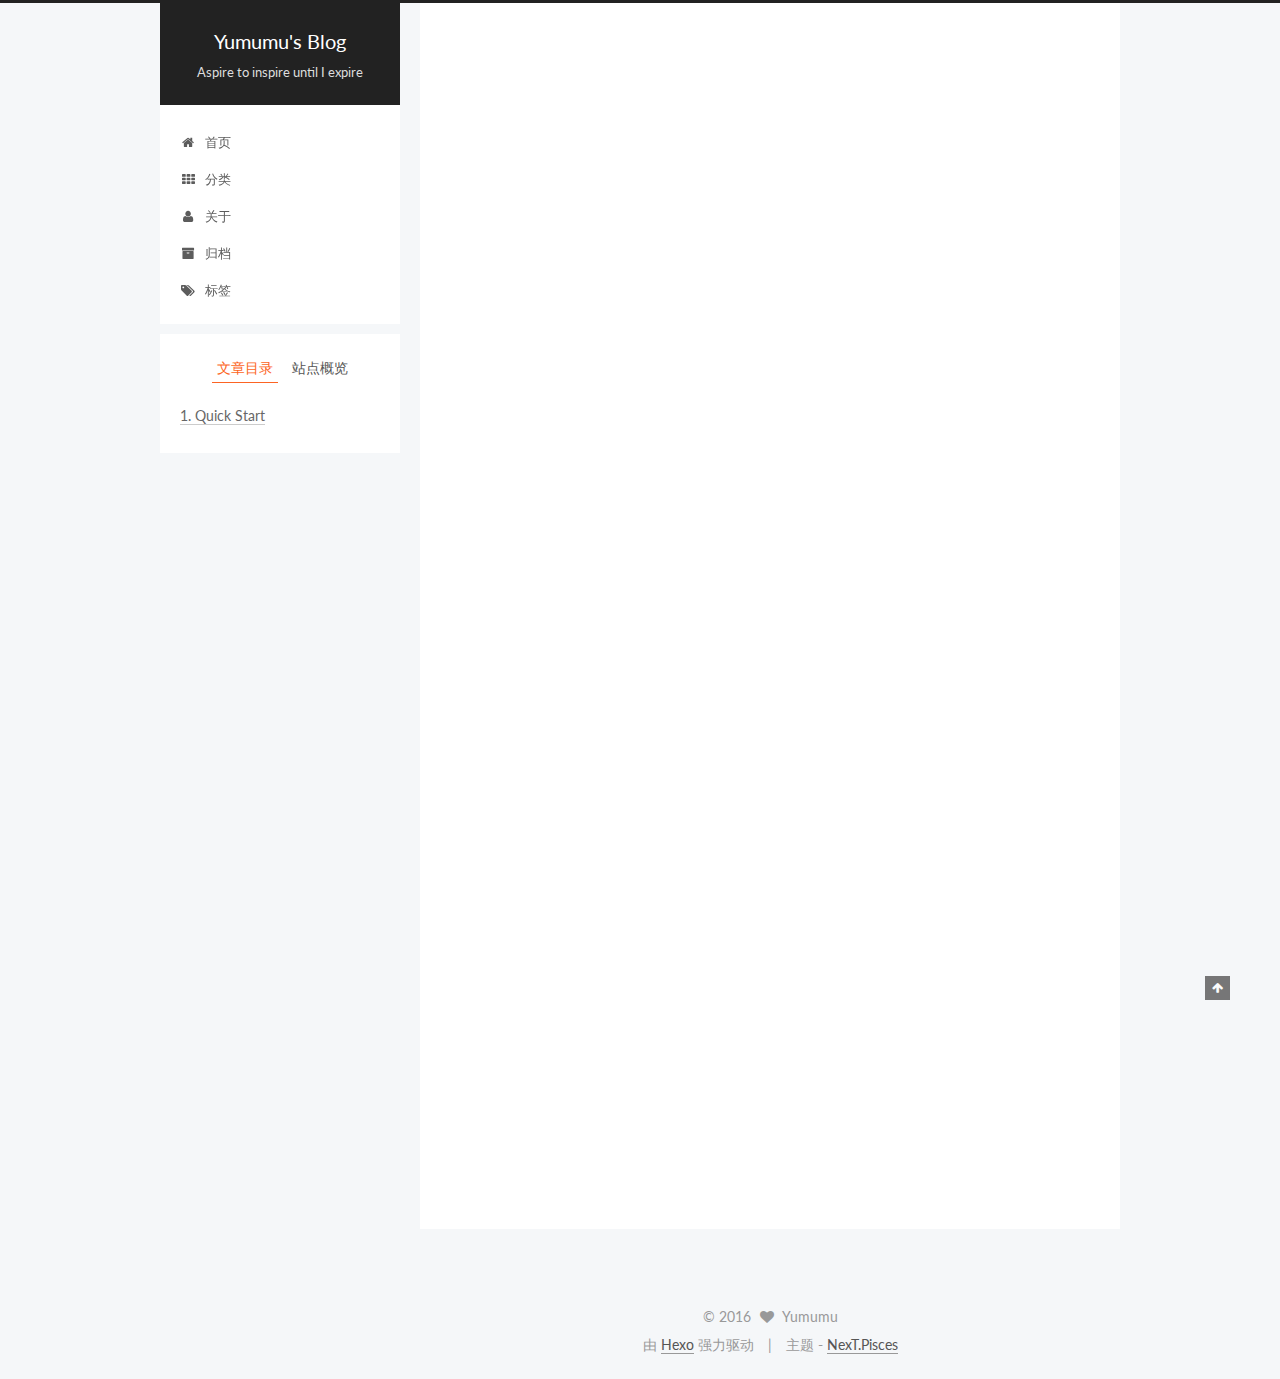
<file: 2016/12/02/hello-world/index.html>
<!doctype html>



  


<html class="theme-next pisces use-motion" lang="zh-Hans">
<head>
  <meta charset="UTF-8"/>
<meta http-equiv="X-UA-Compatible" content="IE=edge" />
<meta name="viewport" content="width=device-width, initial-scale=1, maximum-scale=1"/>



<meta http-equiv="Cache-Control" content="no-transform" />
<meta http-equiv="Cache-Control" content="no-siteapp" />












  
  
  <link href="/lib/fancybox/source/jquery.fancybox.css?v=2.1.5" rel="stylesheet" type="text/css" />




  
  
  
  

  
    
    
  

  

  

  

  

  
    
    
    <link href="//fonts.googleapis.com/css?family=Lato:300,300italic,400,400italic,700,700italic&subset=latin,latin-ext" rel="stylesheet" type="text/css">
  






<link href="/lib/font-awesome/css/font-awesome.min.css?v=4.6.2" rel="stylesheet" type="text/css" />

<link href="/css/main.css?v=5.1.0" rel="stylesheet" type="text/css" />


  <meta name="keywords" content="Hexo, NexT" />








  <link rel="shortcut icon" type="image/x-icon" href="/logo.jpg?v=5.1.0" />






<meta name="description" content="Welcome to Hexo! This is your very first post. Check documentation for more info. If you get any problems when using Hexo, you can find the answer in troubleshooting or you can ask me on GitHub.
Quick">
<meta property="og:type" content="article">
<meta property="og:title" content="Hello World">
<meta property="og:url" content="http://yumumuxi.github.io/2016/12/02/hello-world/index.html">
<meta property="og:site_name" content="Yumumu's Blog">
<meta property="og:description" content="Welcome to Hexo! This is your very first post. Check documentation for more info. If you get any problems when using Hexo, you can find the answer in troubleshooting or you can ask me on GitHub.
Quick">
<meta property="og:updated_time" content="2016-12-02T07:56:51.667Z">
<meta name="twitter:card" content="summary">
<meta name="twitter:title" content="Hello World">
<meta name="twitter:description" content="Welcome to Hexo! This is your very first post. Check documentation for more info. If you get any problems when using Hexo, you can find the answer in troubleshooting or you can ask me on GitHub.
Quick">



<script type="text/javascript" id="hexo.configurations">
  var NexT = window.NexT || {};
  var CONFIG = {
    root: '/',
    scheme: 'Pisces',
    sidebar: {"position":"left","display":"post"},
    fancybox: true,
    motion: true,
    duoshuo: {
      userId: '0',
      author: '博主'
    },
    algolia: {
      applicationID: '',
      apiKey: '',
      indexName: '',
      hits: {"per_page":10},
      labels: {"input_placeholder":"Search for Posts","hits_empty":"We didn't find any results for the search: ${query}","hits_stats":"${hits} results found in ${time} ms"}
    }
  };
</script>



  <link rel="canonical" href="http://yumumuxi.github.io/2016/12/02/hello-world/"/>





  <title> Hello World | Yumumu's Blog </title>
</head>

<body itemscope itemtype="http://schema.org/WebPage" lang="zh-Hans">

  










  
  
    
  

  <div class="container one-collumn sidebar-position-left page-post-detail ">
    <div class="headband"></div>

    <header id="header" class="header" itemscope itemtype="http://schema.org/WPHeader">
      <div class="header-inner"><div class="site-meta custom-logo">
  

  <div class="custom-logo-site-title">
    <a href="/"  class="brand" rel="start">
      <span class="logo-line-before"><i></i></span>
      <span class="site-title">Yumumu's Blog</span>
      <span class="logo-line-after"><i></i></span>
    </a>
  </div>
  <p class="site-subtitle">Aspire to inspire until I expire</p>
</div>

<div class="site-nav-toggle">
  <button>
    <span class="btn-bar"></span>
    <span class="btn-bar"></span>
    <span class="btn-bar"></span>
  </button>
</div>

<nav class="site-nav">
  

  
    <ul id="menu" class="menu">
      
        
        <li class="menu-item menu-item-home">
          <a href="/" rel="section">
            
              <i class="menu-item-icon fa fa-fw fa-home"></i> <br />
            
            首页
          </a>
        </li>
      
        
        <li class="menu-item menu-item-categories">
          <a href="/categories" rel="section">
            
              <i class="menu-item-icon fa fa-fw fa-th"></i> <br />
            
            分类
          </a>
        </li>
      
        
        <li class="menu-item menu-item-about">
          <a href="/about" rel="section">
            
              <i class="menu-item-icon fa fa-fw fa-user"></i> <br />
            
            关于
          </a>
        </li>
      
        
        <li class="menu-item menu-item-archives">
          <a href="/archives" rel="section">
            
              <i class="menu-item-icon fa fa-fw fa-archive"></i> <br />
            
            归档
          </a>
        </li>
      
        
        <li class="menu-item menu-item-tags">
          <a href="/tags" rel="section">
            
              <i class="menu-item-icon fa fa-fw fa-tags"></i> <br />
            
            标签
          </a>
        </li>
      

      
    </ul>
  

  
</nav>



 </div>
    </header>

    <main id="main" class="main">
      <div class="main-inner">
        <div class="content-wrap">
          <div id="content" class="content">
            

  <div id="posts" class="posts-expand">
    

  

  
  
  

  <article class="post post-type-normal " itemscope itemtype="http://schema.org/Article">
  <link itemprop="mainEntityOfPage" href="http://yumumuxi.github.io/2016/12/02/hello-world/">

  <span style="display:none" itemprop="author" itemscope itemtype="http://schema.org/Person">
    <meta itemprop="name" content="Yumumu">
    <meta itemprop="description" content="">
    <meta itemprop="image" content="/images/logo.jpg">
  </span>

  <span style="display:none" itemprop="publisher" itemscope itemtype="http://schema.org/Organization">
    <meta itemprop="name" content="Yumumu's Blog">
    <span style="display:none" itemprop="logo" itemscope itemtype="http://schema.org/ImageObject">
      <img style="display:none;" itemprop="url image" alt="Yumumu's Blog" src="/images/logo.jpg">
    </span>
  </span>

    
      <header class="post-header">

        
        
          <h1 class="post-title" itemprop="name headline">
            
            
              
                Hello World
              
            
          </h1>
        

        <div class="post-meta">
          <span class="post-time">
            
              <span class="post-meta-item-icon">
                <i class="fa fa-calendar-o"></i>
              </span>
              <span class="post-meta-item-text">发表于</span>
              <time title="Post created" itemprop="dateCreated datePublished" datetime="2016-12-02T15:56:51+08:00">
                2016-12-02
              </time>
            

            

            
          </span>

          

          
            
          

          

          
          

          

          

        </div>
      </header>
    


    <div class="post-body" itemprop="articleBody">

      
      

      
        <p>Welcome to <a href="https://hexo.io/" target="_blank" rel="external">Hexo</a>! This is your very first post. Check <a href="https://hexo.io/docs/" target="_blank" rel="external">documentation</a> for more info. If you get any problems when using Hexo, you can find the answer in <a href="https://hexo.io/docs/troubleshooting.html" target="_blank" rel="external">troubleshooting</a> or you can ask me on <a href="https://github.com/hexojs/hexo/issues" target="_blank" rel="external">GitHub</a>.</p>
<h2 id="Quick-Start"><a href="#Quick-Start" class="headerlink" title="Quick Start"></a>Quick Start</h2><h3 id="Create-a-new-post"><a href="#Create-a-new-post" class="headerlink" title="Create a new post"></a>Create a new post</h3><figure class="highlight bash"><table><tr><td class="gutter"><pre><div class="line">1</div></pre></td><td class="code"><pre><div class="line">$ hexo new <span class="string">"My New Post"</span></div></pre></td></tr></table></figure>
<p>More info: <a href="https://hexo.io/docs/writing.html" target="_blank" rel="external">Writing</a></p>
<h3 id="Run-server"><a href="#Run-server" class="headerlink" title="Run server"></a>Run server</h3><figure class="highlight bash"><table><tr><td class="gutter"><pre><div class="line">1</div></pre></td><td class="code"><pre><div class="line">$ hexo server</div></pre></td></tr></table></figure>
<p>More info: <a href="https://hexo.io/docs/server.html" target="_blank" rel="external">Server</a></p>
<h3 id="Generate-static-files"><a href="#Generate-static-files" class="headerlink" title="Generate static files"></a>Generate static files</h3><figure class="highlight bash"><table><tr><td class="gutter"><pre><div class="line">1</div></pre></td><td class="code"><pre><div class="line">$ hexo generate</div></pre></td></tr></table></figure>
<p>More info: <a href="https://hexo.io/docs/generating.html" target="_blank" rel="external">Generating</a></p>
<h3 id="Deploy-to-remote-sites"><a href="#Deploy-to-remote-sites" class="headerlink" title="Deploy to remote sites"></a>Deploy to remote sites</h3><figure class="highlight bash"><table><tr><td class="gutter"><pre><div class="line">1</div></pre></td><td class="code"><pre><div class="line">$ hexo deploy</div></pre></td></tr></table></figure>
<p>More info: <a href="https://hexo.io/docs/deployment.html" target="_blank" rel="external">Deployment</a></p>

      
    </div>

    <div>
      
        

      
    </div>

    <div>
      
        

      
    </div>


    <footer class="post-footer">
      

      
        <div class="post-nav">
          <div class="post-nav-next post-nav-item">
            
          </div>

          <span class="post-nav-divider"></span>

          <div class="post-nav-prev post-nav-item">
            
              <a href="/2016/12/03/第一篇博客/" rel="prev" title="第一篇博客">
                第一篇博客 <i class="fa fa-chevron-right"></i>
              </a>
            
          </div>
        </div>
      

      
      
    </footer>
  </article>



    <div class="post-spread">
      
    </div>
  </div>


          </div>
          


          
  <div class="comments" id="comments">
    
  </div>


        </div>
        
          
  
  <div class="sidebar-toggle">
    <div class="sidebar-toggle-line-wrap">
      <span class="sidebar-toggle-line sidebar-toggle-line-first"></span>
      <span class="sidebar-toggle-line sidebar-toggle-line-middle"></span>
      <span class="sidebar-toggle-line sidebar-toggle-line-last"></span>
    </div>
  </div>

  <aside id="sidebar" class="sidebar">
    <div class="sidebar-inner">

      

      
        <ul class="sidebar-nav motion-element">
          <li class="sidebar-nav-toc sidebar-nav-active" data-target="post-toc-wrap" >
            文章目录
          </li>
          <li class="sidebar-nav-overview" data-target="site-overview">
            站点概览
          </li>
        </ul>
      

      <section class="site-overview sidebar-panel">
        <div class="site-author motion-element" itemprop="author" itemscope itemtype="http://schema.org/Person">
          <img class="site-author-image" itemprop="image"
               src="/images/logo.jpg"
               alt="Yumumu" />
          <p class="site-author-name" itemprop="name">Yumumu</p>
          <p class="site-description motion-element" itemprop="description">Yumumu</p>
        </div>
        <nav class="site-state motion-element">
          <div class="site-state-item site-state-posts">
            <a href="/archives">
              <span class="site-state-item-count">2</span>
              <span class="site-state-item-name">日志</span>
            </a>
          </div>

          

          

        </nav>

        

        <div class="links-of-author motion-element">
          
        </div>

        
        

        
        

        


      </section>

      
      <!--noindex-->
        <section class="post-toc-wrap motion-element sidebar-panel sidebar-panel-active">
          <div class="post-toc">

            
              
            

            
              <div class="post-toc-content"><ol class="nav"><li class="nav-item nav-level-2"><a class="nav-link" href="#Quick-Start"><span class="nav-number">1.</span> <span class="nav-text">Quick Start</span></a><ol class="nav-child"><li class="nav-item nav-level-3"><a class="nav-link" href="#Create-a-new-post"><span class="nav-number">1.1.</span> <span class="nav-text">Create a new post</span></a></li><li class="nav-item nav-level-3"><a class="nav-link" href="#Run-server"><span class="nav-number">1.2.</span> <span class="nav-text">Run server</span></a></li><li class="nav-item nav-level-3"><a class="nav-link" href="#Generate-static-files"><span class="nav-number">1.3.</span> <span class="nav-text">Generate static files</span></a></li><li class="nav-item nav-level-3"><a class="nav-link" href="#Deploy-to-remote-sites"><span class="nav-number">1.4.</span> <span class="nav-text">Deploy to remote sites</span></a></li></ol></li></ol></div>
            

          </div>
        </section>
      <!--/noindex-->
      

    </div>
  </aside>


        
      </div>
    </main>

    <footer id="footer" class="footer">
      <div class="footer-inner">
        <div class="copyright" >
  
  &copy; 
  <span itemprop="copyrightYear">2016</span>
  <span class="with-love">
    <i class="fa fa-heart"></i>
  </span>
  <span class="author" itemprop="copyrightHolder">Yumumu</span>
</div>


<div class="powered-by">
  由 <a class="theme-link" href="https://hexo.io">Hexo</a> 强力驱动
</div>

<div class="theme-info">
  主题 -
  <a class="theme-link" href="https://github.com/iissnan/hexo-theme-next">
    NexT.Pisces
  </a>
</div>


        

        
      </div>
    </footer>

    <div class="back-to-top">
      <i class="fa fa-arrow-up"></i>
    </div>
  </div>

  

<script type="text/javascript">
  if (Object.prototype.toString.call(window.Promise) !== '[object Function]') {
    window.Promise = null;
  }
</script>









  



  
  <script type="text/javascript" src="/lib/jquery/index.js?v=2.1.3"></script>

  
  <script type="text/javascript" src="/lib/fastclick/lib/fastclick.min.js?v=1.0.6"></script>

  
  <script type="text/javascript" src="/lib/jquery_lazyload/jquery.lazyload.js?v=1.9.7"></script>

  
  <script type="text/javascript" src="/lib/velocity/velocity.min.js?v=1.2.1"></script>

  
  <script type="text/javascript" src="/lib/velocity/velocity.ui.min.js?v=1.2.1"></script>

  
  <script type="text/javascript" src="/lib/fancybox/source/jquery.fancybox.pack.js?v=2.1.5"></script>


  


  <script type="text/javascript" src="/js/src/utils.js?v=5.1.0"></script>

  <script type="text/javascript" src="/js/src/motion.js?v=5.1.0"></script>



  
  


  <script type="text/javascript" src="/js/src/affix.js?v=5.1.0"></script>

  <script type="text/javascript" src="/js/src/schemes/pisces.js?v=5.1.0"></script>



  
  <script type="text/javascript" src="/js/src/scrollspy.js?v=5.1.0"></script>
<script type="text/javascript" src="/js/src/post-details.js?v=5.1.0"></script>



  


  <script type="text/javascript" src="/js/src/bootstrap.js?v=5.1.0"></script>



  



  




	




  
  

  

  

  

  


</body>
</html>
</file>
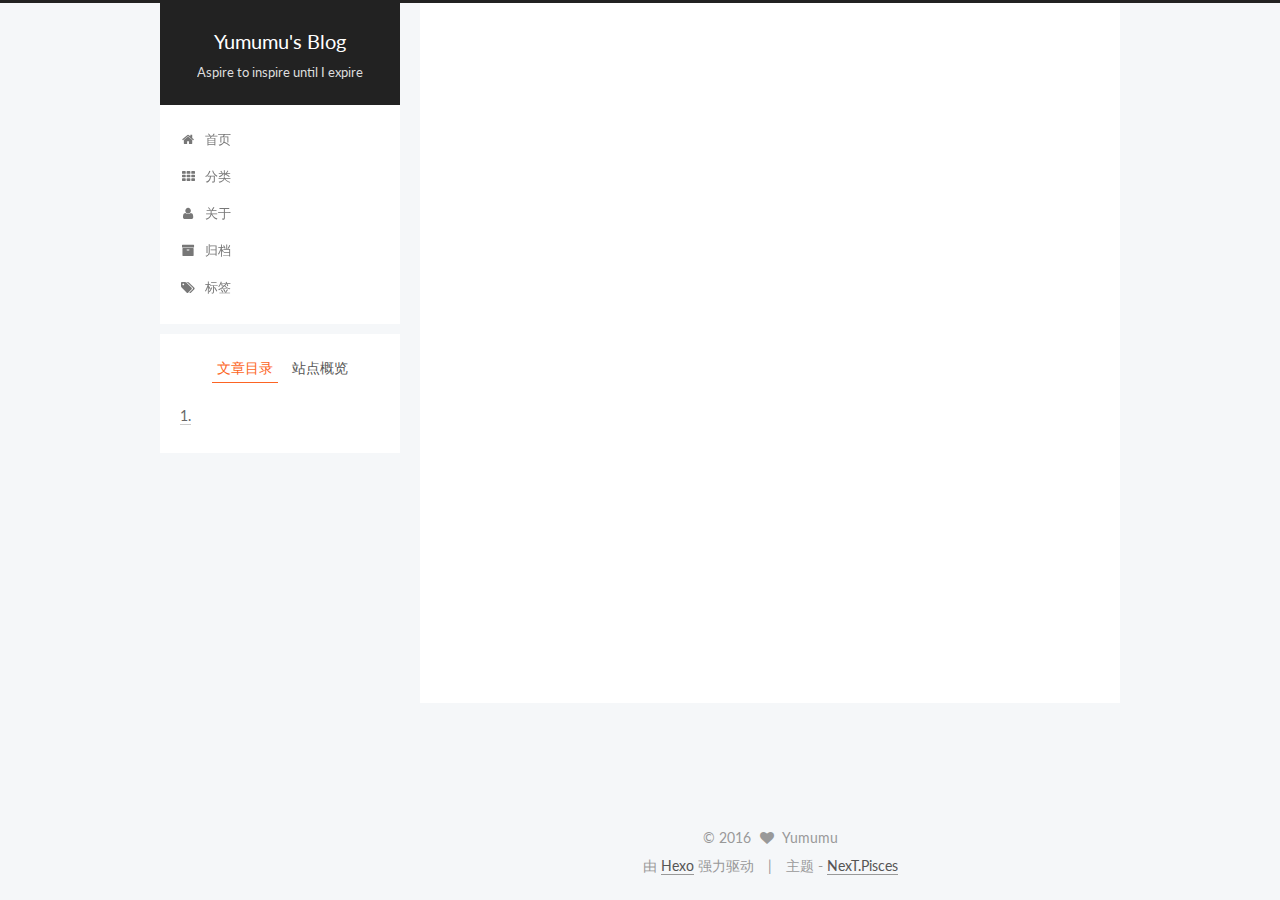
<file: 2016/12/03/第一篇博客/index.html>
<!doctype html>



  


<html class="theme-next pisces use-motion" lang="zh-Hans">
<head>
  <meta charset="UTF-8"/>
<meta http-equiv="X-UA-Compatible" content="IE=edge" />
<meta name="viewport" content="width=device-width, initial-scale=1, maximum-scale=1"/>



<meta http-equiv="Cache-Control" content="no-transform" />
<meta http-equiv="Cache-Control" content="no-siteapp" />












  
  
  <link href="/lib/fancybox/source/jquery.fancybox.css?v=2.1.5" rel="stylesheet" type="text/css" />




  
  
  
  

  
    
    
  

  

  

  

  

  
    
    
    <link href="//fonts.googleapis.com/css?family=Lato:300,300italic,400,400italic,700,700italic&subset=latin,latin-ext" rel="stylesheet" type="text/css">
  






<link href="/lib/font-awesome/css/font-awesome.min.css?v=4.6.2" rel="stylesheet" type="text/css" />

<link href="/css/main.css?v=5.1.0" rel="stylesheet" type="text/css" />


  <meta name="keywords" content="Hexo, NexT" />








  <link rel="shortcut icon" type="image/x-icon" href="/logo.jpg?v=5.1.0" />






<meta name="description" content="从前的日色变得慢，车马邮件都慢">
<meta property="og:type" content="article">
<meta property="og:title" content="第一篇博客">
<meta property="og:url" content="http://yumumuxi.github.io/2016/12/03/第一篇博客/index.html">
<meta property="og:site_name" content="Yumumu's Blog">
<meta property="og:description" content="从前的日色变得慢，车马邮件都慢">
<meta property="og:updated_time" content="2016-12-03T08:16:27.782Z">
<meta name="twitter:card" content="summary">
<meta name="twitter:title" content="第一篇博客">
<meta name="twitter:description" content="从前的日色变得慢，车马邮件都慢">



<script type="text/javascript" id="hexo.configurations">
  var NexT = window.NexT || {};
  var CONFIG = {
    root: '/',
    scheme: 'Pisces',
    sidebar: {"position":"left","display":"post"},
    fancybox: true,
    motion: true,
    duoshuo: {
      userId: '0',
      author: '博主'
    },
    algolia: {
      applicationID: '',
      apiKey: '',
      indexName: '',
      hits: {"per_page":10},
      labels: {"input_placeholder":"Search for Posts","hits_empty":"We didn't find any results for the search: ${query}","hits_stats":"${hits} results found in ${time} ms"}
    }
  };
</script>



  <link rel="canonical" href="http://yumumuxi.github.io/2016/12/03/第一篇博客/"/>





  <title> 第一篇博客 | Yumumu's Blog </title>
</head>

<body itemscope itemtype="http://schema.org/WebPage" lang="zh-Hans">

  










  
  
    
  

  <div class="container one-collumn sidebar-position-left page-post-detail ">
    <div class="headband"></div>

    <header id="header" class="header" itemscope itemtype="http://schema.org/WPHeader">
      <div class="header-inner"><div class="site-meta custom-logo">
  

  <div class="custom-logo-site-title">
    <a href="/"  class="brand" rel="start">
      <span class="logo-line-before"><i></i></span>
      <span class="site-title">Yumumu's Blog</span>
      <span class="logo-line-after"><i></i></span>
    </a>
  </div>
  <p class="site-subtitle">Aspire to inspire until I expire</p>
</div>

<div class="site-nav-toggle">
  <button>
    <span class="btn-bar"></span>
    <span class="btn-bar"></span>
    <span class="btn-bar"></span>
  </button>
</div>

<nav class="site-nav">
  

  
    <ul id="menu" class="menu">
      
        
        <li class="menu-item menu-item-home">
          <a href="/" rel="section">
            
              <i class="menu-item-icon fa fa-fw fa-home"></i> <br />
            
            首页
          </a>
        </li>
      
        
        <li class="menu-item menu-item-categories">
          <a href="/categories" rel="section">
            
              <i class="menu-item-icon fa fa-fw fa-th"></i> <br />
            
            分类
          </a>
        </li>
      
        
        <li class="menu-item menu-item-about">
          <a href="/about" rel="section">
            
              <i class="menu-item-icon fa fa-fw fa-user"></i> <br />
            
            关于
          </a>
        </li>
      
        
        <li class="menu-item menu-item-archives">
          <a href="/archives" rel="section">
            
              <i class="menu-item-icon fa fa-fw fa-archive"></i> <br />
            
            归档
          </a>
        </li>
      
        
        <li class="menu-item menu-item-tags">
          <a href="/tags" rel="section">
            
              <i class="menu-item-icon fa fa-fw fa-tags"></i> <br />
            
            标签
          </a>
        </li>
      

      
    </ul>
  

  
</nav>



 </div>
    </header>

    <main id="main" class="main">
      <div class="main-inner">
        <div class="content-wrap">
          <div id="content" class="content">
            

  <div id="posts" class="posts-expand">
    

  

  
  
  

  <article class="post post-type-normal " itemscope itemtype="http://schema.org/Article">
  <link itemprop="mainEntityOfPage" href="http://yumumuxi.github.io/2016/12/03/第一篇博客/">

  <span style="display:none" itemprop="author" itemscope itemtype="http://schema.org/Person">
    <meta itemprop="name" content="Yumumu">
    <meta itemprop="description" content="">
    <meta itemprop="image" content="/images/logo.jpg">
  </span>

  <span style="display:none" itemprop="publisher" itemscope itemtype="http://schema.org/Organization">
    <meta itemprop="name" content="Yumumu's Blog">
    <span style="display:none" itemprop="logo" itemscope itemtype="http://schema.org/ImageObject">
      <img style="display:none;" itemprop="url image" alt="Yumumu's Blog" src="/images/logo.jpg">
    </span>
  </span>

    
      <header class="post-header">

        
        
          <h1 class="post-title" itemprop="name headline">
            
            
              
                第一篇博客
              
            
          </h1>
        

        <div class="post-meta">
          <span class="post-time">
            
              <span class="post-meta-item-icon">
                <i class="fa fa-calendar-o"></i>
              </span>
              <span class="post-meta-item-text">发表于</span>
              <time title="Post created" itemprop="dateCreated datePublished" datetime="2016-12-03T15:44:22+08:00">
                2016-12-03
              </time>
            

            

            
          </span>

          

          
            
          

          

          
          

          

          

        </div>
      </header>
    


    <div class="post-body" itemprop="articleBody">

      
      

      
        <p>  从前的日色变得慢，车马邮件都慢</p>
<h2 id=""><a href="#" class="headerlink" title="  "></a>  <a id="more"></a></h2>
      
    </div>

    <div>
      
        

      
    </div>

    <div>
      
        

      
    </div>


    <footer class="post-footer">
      

      
        <div class="post-nav">
          <div class="post-nav-next post-nav-item">
            
              <a href="/2016/12/02/hello-world/" rel="next" title="Hello World">
                <i class="fa fa-chevron-left"></i> Hello World
              </a>
            
          </div>

          <span class="post-nav-divider"></span>

          <div class="post-nav-prev post-nav-item">
            
          </div>
        </div>
      

      
      
    </footer>
  </article>



    <div class="post-spread">
      
    </div>
  </div>


          </div>
          


          
  <div class="comments" id="comments">
    
  </div>


        </div>
        
          
  
  <div class="sidebar-toggle">
    <div class="sidebar-toggle-line-wrap">
      <span class="sidebar-toggle-line sidebar-toggle-line-first"></span>
      <span class="sidebar-toggle-line sidebar-toggle-line-middle"></span>
      <span class="sidebar-toggle-line sidebar-toggle-line-last"></span>
    </div>
  </div>

  <aside id="sidebar" class="sidebar">
    <div class="sidebar-inner">

      

      
        <ul class="sidebar-nav motion-element">
          <li class="sidebar-nav-toc sidebar-nav-active" data-target="post-toc-wrap" >
            文章目录
          </li>
          <li class="sidebar-nav-overview" data-target="site-overview">
            站点概览
          </li>
        </ul>
      

      <section class="site-overview sidebar-panel">
        <div class="site-author motion-element" itemprop="author" itemscope itemtype="http://schema.org/Person">
          <img class="site-author-image" itemprop="image"
               src="/images/logo.jpg"
               alt="Yumumu" />
          <p class="site-author-name" itemprop="name">Yumumu</p>
          <p class="site-description motion-element" itemprop="description">Yumumu</p>
        </div>
        <nav class="site-state motion-element">
          <div class="site-state-item site-state-posts">
            <a href="/archives">
              <span class="site-state-item-count">2</span>
              <span class="site-state-item-name">日志</span>
            </a>
          </div>

          

          

        </nav>

        

        <div class="links-of-author motion-element">
          
        </div>

        
        

        
        

        


      </section>

      
      <!--noindex-->
        <section class="post-toc-wrap motion-element sidebar-panel sidebar-panel-active">
          <div class="post-toc">

            
              
            

            
              <div class="post-toc-content"><ol class="nav"><li class="nav-item nav-level-2"><a class="nav-link" href="#"><span class="nav-number">1.</span> <span class="nav-text">  </span></a></li></ol></div>
            

          </div>
        </section>
      <!--/noindex-->
      

    </div>
  </aside>


        
      </div>
    </main>

    <footer id="footer" class="footer">
      <div class="footer-inner">
        <div class="copyright" >
  
  &copy; 
  <span itemprop="copyrightYear">2016</span>
  <span class="with-love">
    <i class="fa fa-heart"></i>
  </span>
  <span class="author" itemprop="copyrightHolder">Yumumu</span>
</div>


<div class="powered-by">
  由 <a class="theme-link" href="https://hexo.io">Hexo</a> 强力驱动
</div>

<div class="theme-info">
  主题 -
  <a class="theme-link" href="https://github.com/iissnan/hexo-theme-next">
    NexT.Pisces
  </a>
</div>


        

        
      </div>
    </footer>

    <div class="back-to-top">
      <i class="fa fa-arrow-up"></i>
    </div>
  </div>

  

<script type="text/javascript">
  if (Object.prototype.toString.call(window.Promise) !== '[object Function]') {
    window.Promise = null;
  }
</script>









  



  
  <script type="text/javascript" src="/lib/jquery/index.js?v=2.1.3"></script>

  
  <script type="text/javascript" src="/lib/fastclick/lib/fastclick.min.js?v=1.0.6"></script>

  
  <script type="text/javascript" src="/lib/jquery_lazyload/jquery.lazyload.js?v=1.9.7"></script>

  
  <script type="text/javascript" src="/lib/velocity/velocity.min.js?v=1.2.1"></script>

  
  <script type="text/javascript" src="/lib/velocity/velocity.ui.min.js?v=1.2.1"></script>

  
  <script type="text/javascript" src="/lib/fancybox/source/jquery.fancybox.pack.js?v=2.1.5"></script>


  


  <script type="text/javascript" src="/js/src/utils.js?v=5.1.0"></script>

  <script type="text/javascript" src="/js/src/motion.js?v=5.1.0"></script>



  
  


  <script type="text/javascript" src="/js/src/affix.js?v=5.1.0"></script>

  <script type="text/javascript" src="/js/src/schemes/pisces.js?v=5.1.0"></script>



  
  <script type="text/javascript" src="/js/src/scrollspy.js?v=5.1.0"></script>
<script type="text/javascript" src="/js/src/post-details.js?v=5.1.0"></script>



  


  <script type="text/javascript" src="/js/src/bootstrap.js?v=5.1.0"></script>



  



  




	




  
  

  

  

  

  


</body>
</html>
</file>
<file: css/main.css>
/* normalize.css v3.0.2 | MIT License | git.io/normalize */
html {
  font-family: sans-serif; /* 1 */
  -ms-text-size-adjust: 100%; /* 2 */
  -webkit-text-size-adjust: 100%; /* 2 */
}
body {
  margin: 0;
}
article,
aside,
details,
figcaption,
figure,
footer,
header,
hgroup,
main,
menu,
nav,
section,
summary {
  display: block;
}
audio,
canvas,
progress,
video {
  display: inline-block; /* 1 */
  vertical-align: baseline; /* 2 */
}
audio:not([controls]) {
  display: none;
  height: 0;
}
[hidden],
template {
  display: none;
}
a {
  background-color: transparent;
}
a:active,
a:hover {
  outline: 0;
}
abbr[title] {
  border-bottom: 1px dotted;
}
b,
strong {
  font-weight: bold;
}
dfn {
  font-style: italic;
}
h1 {
  font-size: 2em;
  margin: 0.67em 0;
}
mark {
  background: #ff0;
  color: #000;
}
small {
  font-size: 80%;
}
sub,
sup {
  font-size: 75%;
  line-height: 0;
  position: relative;
  vertical-align: baseline;
}
sup {
  top: -0.5em;
}
sub {
  bottom: -0.25em;
}
img {
  border: 0;
}
svg:not(:root) {
  overflow: hidden;
}
figure {
  margin: 1em 40px;
}
hr {
  -moz-box-sizing: content-box;
  box-sizing: content-box;
  height: 0;
}
pre {
  overflow: auto;
}
code,
kbd,
pre,
samp {
  font-family: monospace, monospace;
  font-size: 1em;
}
button,
input,
optgroup,
select,
textarea {
  color: inherit; /* 1 */
  font: inherit; /* 2 */
  margin: 0; /* 3 */
}
button {
  overflow: visible;
}
button,
select {
  text-transform: none;
}
button,
html input[type="button"],
input[type="reset"],
input[type="submit"] {
  -webkit-appearance: button; /* 2 */
  cursor: pointer; /* 3 */
}
button[disabled],
html input[disabled] {
  cursor: default;
}
button::-moz-focus-inner,
input::-moz-focus-inner {
  border: 0;
  padding: 0;
}
input {
  line-height: normal;
}
input[type="checkbox"],
input[type="radio"] {
  box-sizing: border-box; /* 1 */
  padding: 0; /* 2 */
}
input[type="number"]::-webkit-inner-spin-button,
input[type="number"]::-webkit-outer-spin-button {
  height: auto;
}
input[type="search"] {
  -webkit-appearance: textfield; /* 1 */
  -moz-box-sizing: content-box;
  -webkit-box-sizing: content-box; /* 2 */
  box-sizing: content-box;
}
input[type="search"]::-webkit-search-cancel-button,
input[type="search"]::-webkit-search-decoration {
  -webkit-appearance: none;
}
fieldset {
  border: 1px solid #c0c0c0;
  margin: 0 2px;
  padding: 0.35em 0.625em 0.75em;
}
legend {
  border: 0; /* 1 */
  padding: 0; /* 2 */
}
textarea {
  overflow: auto;
}
optgroup {
  font-weight: bold;
}
table {
  border-collapse: collapse;
  border-spacing: 0;
}
td,
th {
  padding: 0;
}
::selection {
  background: #262a30;
  color: #fff;
}
body {
  position: relative;
  font-family: 'Lato', "PingFang SC", "Microsoft YaHei", sans-serif;
  font-size: 14px;
  line-height: 2;
  color: #555;
  background: #fff;
}
@media (max-width: 767px) {
  body {
    padding-right: 0 !important;
  }
}
@media (min-width: 768px) and (max-width: 991px) {
  body {
    padding-right: 0 !important;
  }
}
@media (min-width: 1600px) {
  body {
    font-size: 16px;
  }
}
h1,
h2,
h3,
h4,
h5,
h6 {
  margin: 0;
  padding: 0;
  font-weight: bold;
  line-height: 1.5;
  font-family: 'Lato', "PingFang SC", "Microsoft YaHei", sans-serif;
}
h2,
h3,
h4,
h5,
h6 {
  margin: 20px 0 15px;
}
h1 {
  font-size: 22px;
}
@media (max-width: 767px) {
  h1 {
    font-size: 18px;
  }
}
h2 {
  font-size: 20px;
}
@media (max-width: 767px) {
  h2 {
    font-size: 16px;
  }
}
h3 {
  font-size: 18px;
}
@media (max-width: 767px) {
  h3 {
    font-size: 14px;
  }
}
h4 {
  font-size: 16px;
}
@media (max-width: 767px) {
  h4 {
    font-size: 12px;
  }
}
h5 {
  font-size: 14px;
}
@media (max-width: 767px) {
  h5 {
    font-size: 10px;
  }
}
h6 {
  font-size: 12px;
}
@media (max-width: 767px) {
  h6 {
    font-size: 8px;
  }
}
p {
  margin: 0 0 25px 0;
}
a {
  color: #555;
  text-decoration: none;
  border-bottom: 1px solid #999;
  word-wrap: break-word;
}
a:hover {
  color: #222;
  border-bottom-color: #222;
}
ul {
  list-style: none;
}
blockquote {
  margin: 0;
  padding: 0;
}
img {
  display: block;
  margin: auto;
  max-width: 100%;
  height: auto;
}
hr {
  margin: 40px 0;
  height: 3px;
  border: none;
  background-color: #ddd;
  background-image: repeating-linear-gradient(-45deg, #fff, #fff 4px, transparent 4px, transparent 8px);
}
blockquote {
  padding: 0 15px;
  color: #666;
  border-left: 4px solid #ddd;
}
blockquote cite::before {
  content: "-";
  padding: 0 5px;
}
dt {
  font-weight: 700;
}
dd {
  margin: 0;
  padding: 0;
}
.text-left {
  text-align: left;
}
.text-center {
  text-align: center;
}
.text-right {
  text-align: right;
}
.text-justify {
  text-align: justify;
}
.text-nowrap {
  white-space: nowrap;
}
.text-lowercase {
  text-transform: lowercase;
}
.text-uppercase {
  text-transform: uppercase;
}
.text-capitalize {
  text-transform: capitalize;
}
.center-block {
  display: block;
  margin-left: auto;
  margin-right: auto;
}
.clearfix:before,
.clearfix:after {
  content: " ";
  display: table;
}
.clearfix:after {
  clear: both;
}
.pullquote {
  width: 45%;
}
.pullquote.left {
  float: left;
  margin-left: 5px;
  margin-right: 10px;
}
.pullquote.right {
  float: right;
  margin-left: 10px;
  margin-right: 5px;
}
.affix.affix.affix {
  position: fixed;
}
.translation {
  margin-top: -20px;
  font-size: 14px;
  color: #999;
}
.scrollbar-measure {
  width: 100px;
  height: 100px;
  overflow: scroll;
  position: absolute;
  top: -9999px;
}
.use-motion .motion-element {
  opacity: 0;
}
#local-search-input {
  padding: 3px;
  border: none;
  text-indent: 14px;
  border-radius: 0;
  width: 140px;
  outline: none;
  border-bottom: 1px solid #999;
  background: inherit;
  opacity: 0.5;
}
#local-search-input:focus {
  opacity: 1;
}
.search-icon {
  position: absolute;
  top: 9px;
}
table {
  margin: 20px 0;
  width: 100%;
  border-collapse: collapse;
  border-spacing: 0;
  border: 1px solid #ddd;
  font-size: 14px;
  table-layout: fixed;
  word-wrap: break-all;
}
table>tbody>tr:nth-of-type(odd) {
  background-color: #f9f9f9;
}
table>tbody>tr:hover {
  background-color: #f5f5f5;
}
caption,
th,
td {
  padding: 8px;
  text-align: left;
  vertical-align: middle;
  font-weight: normal;
}
th,
td {
  border-bottom: 3px solid #ddd;
  border-right: 1px solid #eee;
}
th {
  padding-bottom: 10px;
  font-weight: 700;
}
td {
  border-bottom-width: 1px;
}
html,
body {
  height: 100%;
}
.container {
  position: relative;
  min-height: 100%;
}
.header-inner {
  margin: 0 auto;
  padding: 100px 0 70px;
  width: 700px;
}
@media (min-width: 1600px) {
  .container .header-inner {
    width: 900px;
  }
}
.main {
  padding-bottom: 150px;
}
.main-inner {
  margin: 0 auto;
  width: 700px;
}
@media (min-width: 1600px) {
  .container .main-inner {
    width: 900px;
  }
}
.footer {
  position: absolute;
  left: 0;
  bottom: 0;
  width: 100%;
  min-height: 50px;
}
.footer-inner {
  box-sizing: border-box;
  margin: 20px auto;
  width: 700px;
}
@media (min-width: 1600px) {
  .container .footer-inner {
    width: 900px;
  }
}
pre,
.highlight {
  overflow: auto;
  margin: 20px 0;
  padding: 0;
  font-size: 13px;
  color: #4d4d4c;
  background: #f7f7f7;
  line-height: 1.6;
}
pre,
code {
  font-family: consolas, Menlo, "PingFang SC", "Microsoft YaHei", monospace;
}
code {
  padding: 2px 4px;
  word-wrap: break-word;
  color: #4d4d4c;
  background: #f7f7f7;
  border-radius: 3px;
  font-size: 13px;
}
pre code {
  padding: 0;
  color: #4d4d4c;
  background: none;
  text-shadow: none;
}
.highlight {
  border-radius: 1px;
}
.highlight pre {
  border: none;
  margin: 0;
  padding: 10px 0;
}
.highlight table {
  margin: 0;
  width: auto;
  border: none;
}
.highlight td {
  border: none;
  padding: 0;
}
.highlight figcaption {
  font-size: 1em;
  color: #4d4d4c;
  line-height: 1em;
  margin-bottom: 1em;
}
.highlight figcaption:before,
.highlight figcaption:after {
  content: " ";
  display: table;
}
.highlight figcaption:after {
  clear: both;
}
.highlight figcaption a {
  float: right;
  color: #4d4d4c;
}
.highlight figcaption a:hover {
  border-bottom-color: #4d4d4c;
}
.highlight .gutter pre {
  padding-left: 10px;
  padding-right: 10px;
  color: #869194;
  text-align: right;
  background-color: #eff2f3;
}
.highlight .code pre {
  padding-left: 10px;
  padding-right: 10px;
  background-color: #f7f7f7;
}
.highlight .line {
  height: 20px;
}
.gutter {
  -webkit-user-select: none;
  -moz-user-select: none;
  -ms-user-select: none;
  user-select: none;
}
.gist table {
  width: auto;
}
.gist table td {
  border: none;
}
pre .deletion {
  background: #fdd;
}
pre .addition {
  background: #dfd;
}
pre .meta {
  color: #8959a8;
}
pre .comment {
  color: #8e908c;
}
pre .variable,
pre .attribute,
pre .tag,
pre .regexp,
pre .ruby .constant,
pre .xml .tag .title,
pre .xml .pi,
pre .xml .doctype,
pre .html .doctype,
pre .css .id,
pre .css .class,
pre .css .pseudo {
  color: #c82829;
}
pre .number,
pre .preprocessor,
pre .built_in,
pre .literal,
pre .params,
pre .constant,
pre .command {
  color: #f5871f;
}
pre .ruby .class .title,
pre .css .rules .attribute,
pre .string,
pre .value,
pre .inheritance,
pre .header,
pre .ruby .symbol,
pre .xml .cdata,
pre .special,
pre .number,
pre .formula {
  color: #718c00;
}
pre .title,
pre .css .hexcolor {
  color: #3e999f;
}
pre .function,
pre .python .decorator,
pre .python .title,
pre .ruby .function .title,
pre .ruby .title .keyword,
pre .perl .sub,
pre .javascript .title,
pre .coffeescript .title {
  color: #4271ae;
}
pre .keyword,
pre .javascript .function {
  color: #8959a8;
}
.full-image.full-image.full-image {
  border: none;
  max-width: 100%;
  width: auto;
  margin: 20px auto;
}
@media (min-width: 992px) {
  .full-image.full-image.full-image {
    max-width: none;
    width: 126%;
    margin: 0 -13%;
  }
}
.blockquote-center,
.page-home .post-type-quote blockquote,
.page-post-detail .post-type-quote blockquote {
  position: relative;
  margin: 40px 0;
  padding: 0;
  border-left: none;
  text-align: center;
}
.blockquote-center::before,
.page-home .post-type-quote blockquote::before,
.page-post-detail .post-type-quote blockquote::before,
.blockquote-center::after,
.page-home .post-type-quote blockquote::after,
.page-post-detail .post-type-quote blockquote::after {
  position: absolute;
  content: ' ';
  display: block;
  width: 100%;
  height: 24px;
  opacity: 0.2;
  background-repeat: no-repeat;
  background-position: 0 -6px;
  background-size: 22px 22px;
}
.blockquote-center::before,
.page-home .post-type-quote blockquote::before,
.page-post-detail .post-type-quote blockquote::before {
  top: -20px;
  background-image: url("../images/quote-l.svg");
  border-top: 1px solid #ccc;
}
.blockquote-center::after,
.page-home .post-type-quote blockquote::after,
.page-post-detail .post-type-quote blockquote::after {
  bottom: -20px;
  background-image: url("../images/quote-r.svg");
  border-bottom: 1px solid #ccc;
  background-position: 100% 8px;
}
.blockquote-center p,
.page-home .post-type-quote blockquote p,
.page-post-detail .post-type-quote blockquote p,
.blockquote-center div,
.page-home .post-type-quote blockquote div,
.page-post-detail .post-type-quote blockquote div {
  text-align: center;
}
.post .post-body .group-picture img {
  box-sizing: border-box;
  padding: 0 3px;
  border: none;
}
.post .group-picture-row {
  overflow: hidden;
  margin-top: 6px;
}
.post .group-picture-row:first-child {
  margin-top: 0;
}
.post .group-picture-column {
  float: left;
}
.page-post-detail .post-body .group-picture-column {
  float: none;
  margin-top: 10px;
  width: auto !important;
}
.page-post-detail .post-body .group-picture-column img {
  margin: 0 auto;
}
.page-archive .group-picture-container {
  overflow: hidden;
}
.page-archive .group-picture-row {
  float: left;
}
.page-archive .group-picture-row:first-child {
  margin-top: 6px;
}
.page-archive .group-picture-column {
  max-width: 150px;
  max-height: 150px;
}
.note {
  padding: 20px;
  margin: 20px 0;
  border: 1px solid #eee;
  border-left-width: 5px;
  border-radius: 3px;
}
.note h2,
.note h3,
.note h4,
.note h5,
.note h6 {
  margin-top: 0;
  margin-bottom: 5px;
}
.note p:last-child {
  margin-bottom: 0;
}
.note code {
  border-radius: 3px;
}
.note+.note {
  margin-top: -5px;
}
.default {
  border-left-color: #777;
}
.default h2,
.default h3,
.default h4,
.default h5,
.default h6 {
  color: #777;
}
.primary {
  border-left-color: #428bca;
}
.primary h2,
.primary h3,
.primary h4,
.primary h5,
.primary h6 {
  color: #428bca;
}
.success {
  border-left-color: #5cb85c;
}
.success h2,
.success h3,
.success h4,
.success h5,
.success h6 {
  color: #5cb85c;
}
.danger {
  border-left-color: #d9534f;
}
.danger h2,
.danger h3,
.danger h4,
.danger h5,
.danger h6 {
  color: #d9534f;
}
.warning {
  border-left-color: #f0ad4e;
}
.warning h2,
.warning h3,
.warning h4,
.warning h5,
.warning h6 {
  color: #f0ad4e;
}
.info {
  border-left-color: #5bc0de;
}
.info h2,
.info h3,
.info h4,
.info h5,
.info h6 {
  color: #5bc0de;
}
.btn {
  display: inline-block;
  padding: 0 20px;
  font-size: 14px;
  color: #fff;
  background: #222;
  border: 2px solid #555;
  text-decoration: none;
  border-radius: 0;
  transition-property: background-color;
  transition-duration: 0.2s;
  transition-timing-function: ease-in-out;
  transition-delay: 0s;
}
.btn:hover,
.post-more-link .btn:hover {
  border-color: #222;
  color: #fff;
  background: #222;
}
.btn-bar {
  display: block;
  width: 22px;
  height: 2px;
  background: #555;
  border-radius: 1px;
}
.btn-bar+.btn-bar {
  margin-top: 4px;
}
.pagination {
  margin: 120px 0 40px;
  text-align: center;
  border-top: 1px solid #eee;
}
.page-number-basic,
.pagination .prev,
.pagination .next,
.pagination .page-number,
.pagination .space {
  display: inline-block;
  position: relative;
  top: -1px;
  margin: 0 10px;
  padding: 0 10px;
  line-height: 30px;
}
@media (max-width: 767px) {
  .page-number-basic,
  .pagination .prev,
  .pagination .next,
  .pagination .page-number,
  .pagination .space {
    margin: 0 5px;
  }
}
.pagination .prev,
.pagination .next,
.pagination .page-number {
  border-bottom: 0;
  border-top: 1px solid #eee;
  transition-property: border-color;
  transition-duration: 0.2s;
  transition-timing-function: ease-in-out;
  transition-delay: 0s;
}
.pagination .prev:hover,
.pagination .next:hover,
.pagination .page-number:hover {
  border-top-color: #222;
}
.pagination .space {
  padding: 0;
  margin: 0;
}
.pagination .prev {
  margin-left: 0;
}
.pagination .next {
  margin-right: 0;
}
.pagination .page-number.current {
  color: #fff;
  background: #ccc;
  border-top-color: #ccc;
}
@media (max-width: 767px) {
  .pagination {
    border-top: none;
  }
  .pagination .prev,
  .pagination .next,
  .pagination .page-number {
    margin-bottom: 10px;
    border-top: 0;
    border-bottom: 1px solid #eee;
  }
  .pagination .prev:hover,
  .pagination .next:hover,
  .pagination .page-number:hover {
    border-bottom-color: #222;
  }
}
.comments {
  margin: 60px 20px 0;
}
.tag-cloud {
  text-align: center;
}
.tag-cloud a {
  display: inline-block;
  margin: 10px;
}
.back-to-top {
  box-sizing: border-box;
  position: fixed;
  bottom: -100px;
  right: 50px;
  z-index: 1050;
  padding: 0 6px;
  width: 25px;
  background: #222;
  font-size: 12px;
  opacity: 0.6;
  color: #fff;
  cursor: pointer;
  text-align: center;
  -webkit-transform: translateZ(0);
  transition-property: bottom;
  transition-duration: 0.2s;
  transition-timing-function: ease-in-out;
  transition-delay: 0s;
}
@media (max-width: 767px) {
  .back-to-top {
    display: none;
  }
}
@media (min-width: 768px) and (max-width: 991px) {
  .back-to-top {
    display: none;
  }
}
.back-to-top.back-to-top-on {
  bottom: 40px;
}
.header {
  background: #fff;
}
.header-inner {
  position: relative;
}
.headband {
  height: 3px;
  background: #222;
}
.site-meta {
  margin: 0;
  text-align: center;
}
@media (max-width: 767px) {
  .site-meta {
    text-align: center;
  }
}
.brand {
  position: relative;
  display: inline-block;
  padding: 0 40px;
  color: #fff;
  background: #222;
  border-bottom: none;
}
.brand:hover {
  color: #fff;
}
.logo {
  display: inline-block;
  margin-right: 5px;
  line-height: 36px;
  vertical-align: top;
}
.site-title {
  display: inline-block;
  vertical-align: top;
  line-height: 36px;
  font-size: 20px;
  font-weight: normal;
  font-family: 'Lato', "PingFang SC", "Microsoft YaHei", sans-serif;
}
.site-subtitle {
  margin-top: 10px;
  font-size: 13px;
  color: #ddd;
}
.use-motion .brand {
  opacity: 0;
}
.use-motion .logo,
.use-motion .site-title,
.use-motion .site-subtitle {
  opacity: 0;
  position: relative;
  top: -10px;
}
.site-nav-toggle {
  display: none;
  position: absolute;
  top: 10px;
  left: 10px;
}
@media (max-width: 767px) {
  .site-nav-toggle {
    display: block;
  }
}
.site-nav-toggle button {
  margin-top: 2px;
  padding: 9px 10px;
  background: transparent;
  border: none;
}
@media (max-width: 767px) {
  .site-nav {
    display: none;
    margin: 0 -10px;
    padding: 0 10px;
    clear: both;
    border-top: 1px solid #ddd;
  }
}
@media (min-width: 768px) and (max-width: 991px) {
  .site-nav {
    display: block !important;
  }
}
@media (min-width: 992px) {
  .site-nav {
    display: block !important;
  }
}
.menu {
  margin-top: 20px;
  padding-left: 0;
  text-align: center;
}
.menu .menu-item {
  display: inline-block;
  margin: 0 10px;
}
@media screen and (max-width: 767px) {
  .menu .menu-item {
    margin-top: 10px;
  }
}
.menu .menu-item a {
  display: block;
  font-size: 13px;
  text-transform: capitalize;
  line-height: inherit;
  border-bottom: 1px solid transparent;
  transition-property: border-color;
  transition-duration: 0.2s;
  transition-timing-function: ease-in-out;
  transition-delay: 0s;
}
.menu .menu-item a:hover,
.menu-item-active a {
  border-bottom-color: #222;
}
.menu .menu-item .fa {
  margin-right: 5px;
}
.use-motion .menu-item {
  opacity: 0;
}
.post-body {
  font-family: 'Lato', "PingFang SC", "Microsoft YaHei", sans-serif;
}
@media (max-width: 767px) {
  .post-body {
    word-break: break-word;
  }
}
.post-body .fancybox img {
  display: block !important;
  margin: 0 auto;
  cursor: pointer;
  cursor: zoom-in;
  cursor: -webkit-zoom-in;
}
.post-body .image-caption,
.post-body .figure .caption {
  margin: 10px auto 15px;
  text-align: center;
  font-size: 14px;
  color: #999;
  font-weight: bold;
  line-height: 1;
}
.post-sticky-flag {
  display: inline-block;
  font-size: 16px;
  -ms-transform: rotate(30deg);
  -webkit-transform: rotate(30deg);
  -moz-transform: rotate(30deg);
  -ms-transform: rotate(30deg);
  -o-transform: rotate(30deg);
  transform: rotate(30deg);
}
.posts-expand {
  padding-top: 40px;
}
@media (max-width: 767px) {
  .posts-expand {
    margin: 0 20px;
  }
  .post-body pre,
  .post-body .highlight {
    padding: 10px;
  }
  .post-body pre .gutter pre,
  .post-body .highlight .gutter pre {
    padding-right: 10px;
  }
}
@media (min-width: 992px) {
  .posts-expand .post-body {
    text-align: justify;
  }
}
.posts-expand .post-body h2,
.posts-expand .post-body h3,
.posts-expand .post-body h4,
.posts-expand .post-body h5,
.posts-expand .post-body h6 {
  padding-top: 10px;
}
.posts-expand .post-body h2 .header-anchor,
.posts-expand .post-body h3 .header-anchor,
.posts-expand .post-body h4 .header-anchor,
.posts-expand .post-body h5 .header-anchor,
.posts-expand .post-body h6 .header-anchor {
  float: right;
  margin-left: 10px;
  color: #ccc;
  border-bottom-style: none;
  visibility: hidden;
}
.posts-expand .post-body h2 .header-anchor:hover,
.posts-expand .post-body h3 .header-anchor:hover,
.posts-expand .post-body h4 .header-anchor:hover,
.posts-expand .post-body h5 .header-anchor:hover,
.posts-expand .post-body h6 .header-anchor:hover {
  color: inherit;
}
.posts-expand .post-body h2:hover .header-anchor,
.posts-expand .post-body h3:hover .header-anchor,
.posts-expand .post-body h4:hover .header-anchor,
.posts-expand .post-body h5:hover .header-anchor,
.posts-expand .post-body h6:hover .header-anchor {
  visibility: visible;
}
.posts-expand .post-body ul li {
  list-style: circle;
}
.posts-expand .post-body img {
  box-sizing: border-box;
  margin: auto;
  padding: 3px;
  border: 1px solid #ddd;
}
.posts-expand .fancybox img {
  margin: 0 auto;
}
@media (max-width: 767px) {
  .posts-collapse {
    margin: 0 20px;
  }
  .posts-collapse .post-title,
  .posts-collapse .post-meta {
    display: block;
    width: auto;
    text-align: left;
  }
}
.posts-collapse {
  position: relative;
  z-index: 1010;
  margin-left: 55px;
}
.posts-collapse::after {
  content: " ";
  position: absolute;
  top: 20px;
  left: 0;
  margin-left: -2px;
  width: 4px;
  height: 100%;
  background: #f5f5f5;
  z-index: -1;
}
@media (max-width: 767px) {
  .posts-collapse {
    margin: 0 20px;
  }
}
.posts-collapse .collection-title {
  position: relative;
  margin: 60px 0;
}
.posts-collapse .collection-title h2 {
  margin-left: 20px;
}
.posts-collapse .collection-title small {
  color: #bbb;
}
.posts-collapse .collection-title::before {
  content: " ";
  position: absolute;
  left: 0;
  top: 50%;
  margin-left: -4px;
  margin-top: -4px;
  width: 8px;
  height: 8px;
  background: #bbb;
  border-radius: 50%;
}
.posts-collapse .post {
  margin: 30px 0;
}
.posts-collapse .post-header {
  position: relative;
  transition-duration: 0.2s;
  transition-timing-function: ease-in-out;
  transition-delay: 0s;
  transition-property: border;
  border-bottom: 1px dashed #ccc;
}
.posts-collapse .post-header::before {
  content: " ";
  position: absolute;
  left: 0;
  top: 12px;
  width: 6px;
  height: 6px;
  margin-left: -4px;
  background: #bbb;
  border-radius: 50%;
  border: 1px solid #fff;
  transition-duration: 0.2s;
  transition-timing-function: ease-in-out;
  transition-delay: 0s;
  transition-property: background;
}
.posts-collapse .post-header:hover {
  border-bottom-color: #666;
}
.posts-collapse .post-header:hover::before {
  background: #222;
}
.posts-collapse .post-meta {
  position: absolute;
  font-size: 12px;
  left: 20px;
  top: 5px;
}
.posts-collapse .post-comments-count {
  display: none;
}
.posts-collapse .post-title {
  margin-left: 60px;
  font-size: 16px;
  font-weight: normal;
  line-height: inherit;
}
.posts-collapse .post-title::after {
  margin-left: 3px;
  opacity: 0.6;
}
.posts-collapse .post-title a {
  color: #666;
  border-bottom: none;
}
.page-home .post-type-quote .post-header,
.page-post-detail .post-type-quote .post-header,
.page-home .post-type-quote .post-tags,
.page-post-detail .post-type-quote .post-tags {
  display: none;
}
.posts-expand .post-title {
  font-size: 26px;
  text-align: center;
  word-break: break-word;
  font-weight: 400;
}
@media (max-width: 767px) {
  .posts-expand .post-title {
    font-size: 22px;
  }
}
.posts-expand .post-title-link {
  display: inline-block;
  position: relative;
  color: #555;
  border-bottom: none;
  line-height: 1.2;
  vertical-align: top;
}
.posts-expand .post-title-link::before {
  content: "";
  position: absolute;
  width: 100%;
  height: 2px;
  bottom: 0;
  left: 0;
  background-color: #000;
  visibility: hidden;
  -webkit-transform: scaleX(0);
  -moz-transform: scaleX(0);
  -ms-transform: scaleX(0);
  -o-transform: scaleX(0);
  transform: scaleX(0);
  transition-duration: 0.2s;
  transition-timing-function: ease-in-out;
  transition-delay: 0s;
}
.posts-expand .post-title-link:hover::before {
  visibility: visible;
  -webkit-transform: scaleX(1);
  -moz-transform: scaleX(1);
  -ms-transform: scaleX(1);
  -o-transform: scaleX(1);
  transform: scaleX(1);
}
.posts-expand .post-title-link .fa {
  font-size: 16px;
}
.posts-expand .post-meta {
  margin: 3px 0 60px 0;
  color: #999;
  font-family: 'Lato', "PingFang SC", "Microsoft YaHei", sans-serif;
  font-size: 12px;
  text-align: center;
}
.posts-expand .post-meta .post-category-list {
  display: inline-block;
  margin: 0;
  padding: 3px;
}
.posts-expand .post-meta .post-category-list-link {
  color: #999;
}
.posts-expand .post-meta .post-description {
  font-size: 14px;
  margin-top: 2px;
}
.post-meta-divider {
  margin: 0 0.5em;
}
.post-meta-item-icon {
  margin-right: 3px;
}
@media (min-width: 768px) and (max-width: 991px) {
  .post-meta-item-icon {
    display: inline-block;
  }
}
@media (max-width: 767px) {
  .post-meta-item-icon {
    display: inline-block;
  }
}
@media (min-width: 768px) and (max-width: 991px) {
  .post-meta-item-text {
    display: none;
  }
}
@media (max-width: 767px) {
  .post-meta-item-text {
    display: none;
  }
}
@media (max-width: 767px) {
  .posts-expand .post-comments-count {
    display: none;
  }
}
.post-more-link {
  margin-top: 50px;
}
.post-more-link .btn {
  color: #555;
  font-size: 14px;
  background: #fff;
  border-radius: 2px;
  line-height: 2;
}
.posts-expand .post-tags {
  margin-top: 40px;
  text-align: center;
}
.posts-expand .post-tags a {
  display: inline-block;
  margin-right: 10px;
  font-size: 13px;
}
.post-nav {
  display: table;
  margin-top: 60px;
  width: 100%;
  border-top: 1px solid #eee;
}
.post-nav-divider {
  display: table-cell;
  width: 10%;
}
.post-nav-item {
  display: table-cell;
  padding: 10px 0 0 0;
  width: 45%;
  vertical-align: top;
}
.post-nav-item a {
  position: relative;
  display: block;
  line-height: 25px;
  font-size: 14px;
  color: #555;
  border-bottom: none;
}
.post-nav-item a:hover {
  color: #222;
  border-bottom: none;
}
.post-nav-item a:active {
  top: 2px;
}
.post-nav-item .fa {
  position: absolute;
  top: 8px;
  left: 0;
  font-size: 12px;
}
.post-nav-next a {
  padding-left: 15px;
}
.post-nav-prev {
  text-align: right;
}
.post-nav-prev a {
  padding-right: 15px;
}
.post-nav-prev .fa {
  right: 0;
  left: auto;
}
.posts-expand .post-eof {
  display: block;
  margin: 80px auto 60px;
  width: 8%;
  height: 1px;
  background: #ccc;
  text-align: center;
}
.post:last-child .post-eof.post-eof.post-eof {
  display: none;
}
.post-gallery {
  display: table;
  table-layout: fixed;
  width: 100%;
  border-collapse: separate;
}
.post-gallery-row {
  display: table-row;
}
.post-gallery .post-gallery-img {
  display: table-cell;
  text-align: center;
  vertical-align: middle;
  border: none;
}
.post-gallery .post-gallery-img img {
  max-width: 100%;
  max-height: 100%;
  border: none;
}
.fancybox-close,
.fancybox-close:hover {
  border: none;
}
.sidebar {
  position: fixed;
  right: 0;
  top: 0;
  bottom: 0;
  width: 0;
  z-index: 1040;
  box-shadow: inset 0 2px 6px #000;
  background: #222;
  -webkit-transform: translateZ(0);
}
.sidebar a {
  color: #999;
  border-bottom-color: #555;
}
.sidebar a:hover {
  color: #eee;
}
@media (min-width: 768px) and (max-width: 991px) {
  .sidebar {
    display: none !important;
  }
}
@media (max-width: 767px) {
  .sidebar {
    display: none !important;
  }
}
.sidebar-inner {
  position: relative;
  padding: 20px 10px;
  color: #999;
  text-align: center;
}
.sidebar-toggle {
  position: fixed;
  right: 50px;
  bottom: 45px;
  width: 15px;
  height: 15px;
  padding: 5px;
  background: #222;
  line-height: 0;
  z-index: 1050;
  cursor: pointer;
  -webkit-transform: translateZ(0);
}
@media (min-width: 768px) and (max-width: 991px) {
  .sidebar-toggle {
    display: none;
  }
}
@media (max-width: 767px) {
  .sidebar-toggle {
    display: none;
  }
}
.sidebar-toggle-line {
  position: relative;
  display: inline-block;
  vertical-align: top;
  height: 2px;
  width: 100%;
  background: #fff;
  margin-top: 3px;
}
.sidebar-toggle-line:first-child {
  margin-top: 0;
}
.site-author-image {
  display: block;
  margin: 0 auto;
  padding: 2px;
  max-width: 120px;
  height: auto;
  border: 1px solid #eee;
}
.site-author-name {
  margin: 0;
  text-align: center;
  color: #222;
  font-weight: 600;
}
.site-description {
  margin-top: 0;
  text-align: center;
  font-size: 13px;
  color: #999;
}
.site-state {
  overflow: hidden;
  line-height: 1.4;
  white-space: nowrap;
  text-align: center;
}
.site-state-item {
  display: inline-block;
  padding: 0 15px;
  border-left: 1px solid #eee;
}
.site-state-item:first-child {
  border-left: none;
}
.site-state-item a {
  border-bottom: none;
}
.site-state-item-count {
  display: block;
  text-align: center;
  color: inherit;
  font-weight: 600;
  font-size: 16px;
}
.site-state-item-name {
  font-size: 13px;
  color: #999;
}
.feed-link {
  margin-top: 20px;
}
.feed-link a {
  display: inline-block;
  padding: 0 15px;
  color: #fc6423;
  border: 1px solid #fc6423;
  border-radius: 4px;
}
.feed-link a i {
  color: #fc6423;
  font-size: 14px;
}
.feed-link a:hover {
  color: #fff;
  background: #fc6423;
}
.feed-link a:hover i {
  color: #fff;
}
.links-of-author {
  margin-top: 20px;
}
.links-of-author a {
  display: inline-block;
  vertical-align: middle;
  margin-right: 10px;
  margin-bottom: 10px;
  border-bottom-color: #555;
  font-size: 13px;
}
.links-of-author a:before {
  display: inline-block;
  vertical-align: middle;
  margin-right: 3px;
  content: " ";
  width: 4px;
  height: 4px;
  border-radius: 50%;
  background: #8577ff;
}
.links-of-blogroll {
  font-size: 13px;
}
.links-of-blogroll-title {
  margin-top: 20px;
  font-size: 14px;
  font-weight: 600;
}
.links-of-blogroll-list {
  margin: 0;
  padding: 0;
}
.links-of-blogroll-item {
  padding: 2px 10px;
}
.sidebar-nav {
  margin: 0 0 20px;
  padding-left: 0;
}
.sidebar-nav li {
  display: inline-block;
  cursor: pointer;
  border-bottom: 1px solid transparent;
  font-size: 14px;
  color: #555;
}
.sidebar-nav li:hover {
  color: #fc6423;
}
.page-post-detail .sidebar-nav-toc {
  padding: 0 5px;
}
.page-post-detail .sidebar-nav-overview {
  margin-left: 10px;
}
.sidebar-nav .sidebar-nav-active {
  color: #fc6423;
  border-bottom-color: #fc6423;
}
.sidebar-nav .sidebar-nav-active:hover {
  color: #fc6423;
}
.sidebar-panel {
  display: none;
}
.sidebar-panel-active {
  display: block;
}
.post-toc-empty {
  font-size: 14px;
  color: #666;
}
.post-toc-wrap {
  overflow: hidden;
}
.post-toc {
  overflow: auto;
}
.post-toc ol {
  margin: 0;
  padding: 0 2px 5px 10px;
  text-align: left;
  list-style: none;
  font-size: 14px;
}
.post-toc ol > ol {
  padding-left: 0;
}
.post-toc ol a {
  transition-duration: 0.2s;
  transition-timing-function: ease-in-out;
  transition-delay: 0s;
  transition-property: all;
  color: #666;
  border-bottom-color: #ccc;
}
.post-toc ol a:hover {
  color: #000;
  border-bottom-color: #000;
}
.post-toc .nav-item {
  overflow: hidden;
  text-overflow: ellipsis;
  white-space: nowrap;
  line-height: 1.8;
}
.post-toc .nav .nav-child {
  display: none;
}
.post-toc .nav .active > .nav-child {
  display: block;
}
.post-toc .nav .active-current > .nav-child {
  display: block;
}
.post-toc .nav .active-current > .nav-child > .nav-item {
  display: block;
}
.post-toc .nav .active > a {
  color: #fc6423;
  border-bottom-color: #fc6423;
}
.post-toc .nav .active-current > a {
  color: #fc6423;
}
.post-toc .nav .active-current > a:hover {
  color: #fc6423;
}
.footer {
  font-size: 14px;
  color: #999;
}
.footer img {
  border: none;
}
.footer-inner {
  text-align: center;
}
.with-love {
  display: inline-block;
  margin: 0 5px;
}
.powered-by,
.theme-info {
  display: inline-block;
}
.powered-by {
  margin-right: 10px;
}
.powered-by::after {
  content: "|";
  padding-left: 10px;
}
.cc-license {
  margin-top: 10px;
  text-align: center;
}
.cc-license .cc-opacity {
  opacity: 0.7;
  border-bottom: none;
}
.cc-license .cc-opacity:hover {
  opacity: 0.9;
}
.cc-license img {
  display: inline-block;
}
.theme-next #ds-thread #ds-reset {
  color: #555;
}
.theme-next #ds-thread #ds-reset .ds-replybox {
  margin-bottom: 30px;
}
.theme-next #ds-thread #ds-reset .ds-replybox .ds-avatar,
.theme-next #ds-reset .ds-avatar img {
  box-shadow: none;
}
.theme-next #ds-thread #ds-reset .ds-textarea-wrapper {
  border-color: #c7d4e1;
  background: none;
  border-top-right-radius: 3px;
  border-top-left-radius: 3px;
}
.theme-next #ds-thread #ds-reset .ds-textarea-wrapper textarea {
  height: 60px;
}
.theme-next #ds-reset .ds-rounded-top {
  border-radius: 0;
}
.theme-next #ds-thread #ds-reset .ds-post-toolbar {
  box-sizing: border-box;
  border: 1px solid #c7d4e1;
  background: #f6f8fa;
}
.theme-next #ds-thread #ds-reset .ds-post-options {
  height: 40px;
  border: none;
  background: none;
}
.theme-next #ds-thread #ds-reset .ds-toolbar-buttons {
  top: 11px;
}
.theme-next #ds-thread #ds-reset .ds-sync {
  top: 5px;
}
.theme-next #ds-thread #ds-reset .ds-post-button {
  top: 4px;
  right: 5px;
  width: 90px;
  height: 30px;
  border: 1px solid #c5ced7;
  border-radius: 3px;
  background-image: linear-gradient(#fbfbfc, #f5f7f9);
  color: #60676d;
}
.theme-next #ds-thread #ds-reset .ds-post-button:hover {
  background-position: 0 -30px;
  color: #60676d;
}
.theme-next #ds-thread #ds-reset .ds-comments-info {
  padding: 10px 0;
}
.theme-next #ds-thread #ds-reset .ds-sort {
  display: none;
}
.theme-next #ds-thread #ds-reset li.ds-tab a.ds-current {
  border: none;
  background: #f6f8fa;
  color: #60676d;
}
.theme-next #ds-thread #ds-reset li.ds-tab a.ds-current:hover {
  background-color: #e9f0f7;
  color: #60676d;
}
.theme-next #ds-thread #ds-reset li.ds-tab a {
  border-radius: 2px;
  padding: 5px;
}
.theme-next #ds-thread #ds-reset .ds-login-buttons p {
  color: #999;
  line-height: 36px;
}
.theme-next #ds-thread #ds-reset .ds-login-buttons .ds-service-list li {
  height: 28px;
}
.theme-next #ds-thread #ds-reset .ds-service-list a {
  background: none;
  padding: 5px;
  border: 1px solid;
  border-radius: 3px;
  text-align: center;
}
.theme-next #ds-thread #ds-reset .ds-service-list a:hover {
  color: #fff;
  background: #666;
}
.theme-next #ds-thread #ds-reset .ds-service-list .ds-weibo {
  color: #fc9b00;
  border-color: #fc9b00;
}
.theme-next #ds-thread #ds-reset .ds-service-list .ds-weibo:hover {
  background: #fc9b00;
}
.theme-next #ds-thread #ds-reset .ds-service-list .ds-qq {
  color: #60a3ec;
  border-color: #60a3ec;
}
.theme-next #ds-thread #ds-reset .ds-service-list .ds-qq:hover {
  background: #60a3ec;
}
.theme-next #ds-thread #ds-reset .ds-service-list .ds-renren {
  color: #2e7ac4;
  border-color: #2e7ac4;
}
.theme-next #ds-thread #ds-reset .ds-service-list .ds-renren:hover {
  background: #2e7ac4;
}
.theme-next #ds-thread #ds-reset .ds-service-list .ds-douban {
  color: #37994c;
  border-color: #37994c;
}
.theme-next #ds-thread #ds-reset .ds-service-list .ds-douban:hover {
  background: #37994c;
}
.theme-next #ds-thread #ds-reset .ds-service-list .ds-kaixin {
  color: #fef20d;
  border-color: #fef20d;
}
.theme-next #ds-thread #ds-reset .ds-service-list .ds-kaixin:hover {
  background: #fef20d;
}
.theme-next #ds-thread #ds-reset .ds-service-list .ds-netease {
  color: #f00;
  border-color: #f00;
}
.theme-next #ds-thread #ds-reset .ds-service-list .ds-netease:hover {
  background: #f00;
}
.theme-next #ds-thread #ds-reset .ds-service-list .ds-sohu {
  color: #ffcb05;
  border-color: #ffcb05;
}
.theme-next #ds-thread #ds-reset .ds-service-list .ds-sohu:hover {
  background: #ffcb05;
}
.theme-next #ds-thread #ds-reset .ds-service-list .ds-baidu {
  color: #2831e0;
  border-color: #2831e0;
}
.theme-next #ds-thread #ds-reset .ds-service-list .ds-baidu:hover {
  background: #2831e0;
}
.theme-next #ds-thread #ds-reset .ds-service-list .ds-google {
  color: #166bec;
  border-color: #166bec;
}
.theme-next #ds-thread #ds-reset .ds-service-list .ds-google:hover {
  background: #166bec;
}
.theme-next #ds-thread #ds-reset .ds-service-list .ds-weixin {
  color: #00ce0d;
  border-color: #00ce0d;
}
.theme-next #ds-thread #ds-reset .ds-service-list .ds-weixin:hover {
  background: #00ce0d;
}
.theme-next #ds-thread #ds-reset .ds-service-list .ds-more-services {
  border: none;
}
.theme-next #ds-thread #ds-reset .ds-service-list .ds-more-services:hover {
  background: none;
}
.theme-next #ds-reset .duoshuo-ua-admin {
  display: inline-block;
  color: #f00;
}
.theme-next #ds-reset .duoshuo-ua-platform,
.theme-next #ds-reset .duoshuo-ua-browser {
  color: #ccc;
}
.theme-next #ds-reset .duoshuo-ua-platform .fa,
.theme-next #ds-reset .duoshuo-ua-browser .fa {
  display: inline-block;
  margin-right: 3px;
}
.theme-next #ds-reset .duoshuo-ua-separator {
  display: inline-block;
  margin-left: 5px;
}
.theme-next .this_ua {
  background-color: #ccc !important;
  border-radius: 4px;
  padding: 0 5px !important;
  margin: 1px 1px !important;
  border: 1px solid #bbb !important;
  color: #fff;
  display: inline-block !important;
}
.theme-next .this_ua.admin {
  background-color: #d9534f !important;
  border-color: #d9534f !important;
}
.theme-next .this_ua.platform.iOS,
.theme-next .this_ua.platform.Mac,
.theme-next .this_ua.platform.Windows {
  background-color: #39b3d7 !important;
  border-color: #46b8da !important;
}
.theme-next .this_ua.platform.Linux {
  background-color: #3a3a3a !important;
  border-color: #1f1f1f !important;
}
.theme-next .this_ua.platform.Android {
  background-color: #00c47d !important;
  border-color: #01b171 !important;
}
.theme-next .this_ua.browser.Mobile,
.theme-next .this_ua.browser.Chrome {
  background-color: #5cb85c !important;
  border-color: #4cae4c !important;
}
.theme-next .this_ua.browser.Firefox {
  background-color: #f0ad4e !important;
  border-color: #eea236 !important;
}
.theme-next .this_ua.browser.Maxthon,
.theme-next .this_ua.browser.IE {
  background-color: #428bca !important;
  border-color: #357ebd !important;
}
.theme-next .this_ua.browser.baidu,
.theme-next .this_ua.browser.UCBrowser,
.theme-next .this_ua.browser.Opera {
  background-color: #d9534f !important;
  border-color: #d43f3a !important;
}
.theme-next .this_ua.browser.Android,
.theme-next .this_ua.browser.QQBrowser {
  background-color: #78ace9 !important;
  border-color: #4cae4c !important;
}
.post-spread {
  margin-top: 20px;
  text-align: center;
}
.jiathis_style {
  display: inline-block;
}
.jiathis_style a {
  border: none;
}
.post-spread {
  margin-top: 20px;
  text-align: center;
}
.bdshare-slide-button-box a {
  border: none;
}
.bdsharebuttonbox {
  display: inline-block;
}
.bdsharebuttonbox a {
  border: none;
}
ul.search-result-list {
  padding-left: 0px;
  margin: 0px 5px 0px 8px;
}
p.search-result {
  border-bottom: 1px dashed #ccc;
  padding: 5px 0;
}
a.search-result-title {
  font-weight: bold;
}
a.search-result {
  border-bottom: transparent;
  display: block;
  white-space: nowrap;
  overflow: hidden;
  text-overflow: ellipsis;
}
.search-keyword {
  border-bottom: 1px dashed #f00;
  font-size: 14px;
  font-weight: bold;
  color: #f00;
}
#local-search-result {
  height: 88%;
  overflow: auto;
}
.popup {
  display: none;
  position: fixed;
  top: 10%;
  left: 50%;
  width: 700px;
  height: 80%;
  margin-left: -350px;
  padding: 3px 0 0 10px;
  background: #fff;
  color: #333;
  z-index: 9999;
  border-radius: 5px;
}
@media (max-width: 767px) {
  .popup {
    padding: 3px;
    top: 0;
    left: 0;
    margin: 0;
    width: 100%;
    height: 100%;
    border-radius: 0px;
  }
}
.popoverlay {
  position: fixed;
  width: 100%;
  height: 100%;
  top: 0px;
  left: 0px;
  z-index: 2080;
  background-color: rgba(0,0,0,0.3);
}
#local-search-input {
  margin-bottom: 10px;
  padding: 10px;
  width: 97%;
  font-size: 18px;
}
.popup .fa-search {
  padding-top: 8px;
}
.popup-btn-close {
  position: absolute;
  top: 6px;
  right: 14px;
  color: #4ebd79;
  font-size: 14px;
  font-weight: bold;
  text-transform: uppercase;
  cursor: pointer;
}
#no-result {
  position: absolute;
  left: 44%;
  top: 42%;
  color: #ccc;
}
.busuanzi-count:before {
  content: " ";
  float: left;
  width: 260px;
  min-height: 25px;
}
@media (min-width: 768px) and (max-width: 991px) {
  .busuanzi-count {
    width: auto;
  }
  .busuanzi-count:before {
    display: none;
  }
}
@media (max-width: 767px) {
  .busuanzi-count {
    width: auto;
  }
  .busuanzi-count:before {
    display: none;
  }
}
.site-uv,
.site-pv,
.page-pv {
  display: inline-block;
}
.site-uv .busuanzi-value,
.site-pv .busuanzi-value,
.page-pv .busuanzi-value {
  margin: 0 5px;
}
.site-uv {
  margin-right: 10px;
}
.site-uv::after {
  content: "|";
  padding-left: 10px;
}
.use-motion .post {
  opacity: 0;
}
.page-archive .archive-page-counter {
  position: relative;
  top: 3px;
  left: 20px;
}
@media (max-width: 767px) {
  .page-archive .archive-page-counter {
    top: 5px;
  }
}
.page-archive .posts-collapse .archive-move-on {
  position: absolute;
  top: 11px;
  left: 0;
  margin-left: -6px;
  width: 10px;
  height: 10px;
  opacity: 0.5;
  background: #555;
  border: 1px solid #fff;
  border-radius: 50%;
}
.category-all-page .category-all-title {
  text-align: center;
}
.category-all-page .category-all {
  margin-top: 20px;
}
.category-all-page .category-list {
  margin: 0;
  padding: 0;
  list-style: none;
}
.category-all-page .category-list-item {
  margin: 5px 10px;
}
.category-all-page .category-list-count {
  color: #bbb;
}
.category-all-page .category-list-count:before {
  display: inline;
  content: " (";
}
.category-all-page .category-list-count:after {
  display: inline;
  content: ") ";
}
.category-all-page .category-list-child {
  padding-left: 10px;
}
#schedule ul#event-list {
  padding-left: 30px;
}
#schedule ul#event-list hr {
  margin: 20px 0 45px 0 !important;
  background: #222;
}
#schedule ul#event-list hr:after {
  display: inline-block;
  content: 'NOW';
  background: #222;
  color: #fff;
  font-weight: bold;
  text-align: right;
  padding: 0 5px;
}
#schedule ul#event-list li.event {
  margin: 20px 0px;
  background: #f9f9f9;
  padding-left: 10px;
  min-height: 40px;
}
#schedule ul#event-list li.event h2.event-summary {
  margin: 0;
  padding-bottom: 3px;
}
#schedule ul#event-list li.event h2.event-summary:before {
  display: inline-block;
  font-family: FontAwesome;
  font-size: 8px;
  content: '\f111';
  vertical-align: middle;
  margin-right: 25px;
  color: #bbb;
}
#schedule ul#event-list li.event span.event-relative-time {
  display: inline-block;
  font-size: 12px;
  font-weight: 400;
  padding-left: 12px;
  color: #bbb;
}
#schedule ul#event-list li.event span.event-details {
  display: block;
  color: #bbb;
  margin-left: 56px;
  padding-top: 3px;
  padding-bottom: 6px;
  text-indent: -24px;
  line-height: 18px;
}
#schedule ul#event-list li.event span.event-details:before {
  text-indent: 0;
  display: inline-block;
  width: 14px;
  font-family: FontAwesome;
  text-align: center;
  margin-right: 9px;
  color: #bbb;
}
#schedule ul#event-list li.event span.event-details.event-location:before {
  content: '\f041';
}
#schedule ul#event-list li.event span.event-details.event-duration:before {
  content: '\f017';
}
#schedule ul#event-list li.event-past {
  background: #fcfcfc;
}
#schedule ul#event-list li.event-past > * {
  opacity: 0.6;
}
#schedule ul#event-list li.event-past h2.event-summary {
  color: #bbb;
}
#schedule ul#event-list li.event-past h2.event-summary:before {
  color: #dfdfdf;
}
#schedule ul#event-list li.event-now {
  background: #222;
  color: #fff;
  padding: 15px 0 15px 10px;
}
#schedule ul#event-list li.event-now h2.event-summary:before {
  -webkit-transform: scale(1.2);
  -moz-transform: scale(1.2);
  -ms-transform: scale(1.2);
  -o-transform: scale(1.2);
  transform: scale(1.2);
  color: #fff;
  animation: dot-flash 1s alternate infinite ease-in-out;
}
#schedule ul#event-list li.event-now * {
  color: #fff !important;
}
@-moz-keyframes dot-flash {
  from {
    opacity: 1;
    -webkit-transform: scale(1.1);
    -moz-transform: scale(1.1);
    -ms-transform: scale(1.1);
    -o-transform: scale(1.1);
    transform: scale(1.1);
  }
  to {
    opacity: 0;
    -webkit-transform: scale(1);
    -moz-transform: scale(1);
    -ms-transform: scale(1);
    -o-transform: scale(1);
    transform: scale(1);
  }
}
@-webkit-keyframes dot-flash {
  from {
    opacity: 1;
    -webkit-transform: scale(1.1);
    -moz-transform: scale(1.1);
    -ms-transform: scale(1.1);
    -o-transform: scale(1.1);
    transform: scale(1.1);
  }
  to {
    opacity: 0;
    -webkit-transform: scale(1);
    -moz-transform: scale(1);
    -ms-transform: scale(1);
    -o-transform: scale(1);
    transform: scale(1);
  }
}
@-o-keyframes dot-flash {
  from {
    opacity: 1;
    -webkit-transform: scale(1.1);
    -moz-transform: scale(1.1);
    -ms-transform: scale(1.1);
    -o-transform: scale(1.1);
    transform: scale(1.1);
  }
  to {
    opacity: 0;
    -webkit-transform: scale(1);
    -moz-transform: scale(1);
    -ms-transform: scale(1);
    -o-transform: scale(1);
    transform: scale(1);
  }
}
@keyframes dot-flash {
  from {
    opacity: 1;
    -webkit-transform: scale(1.1);
    -moz-transform: scale(1.1);
    -ms-transform: scale(1.1);
    -o-transform: scale(1.1);
    transform: scale(1.1);
  }
  to {
    opacity: 0;
    -webkit-transform: scale(1);
    -moz-transform: scale(1);
    -ms-transform: scale(1);
    -o-transform: scale(1);
    transform: scale(1);
  }
}
.page-post-detail .sidebar-toggle-line {
  background: #fc6423;
}
.page-post-detail .comments {
  overflow: hidden;
}
body {
  background: #f5f7f9;
}
@media (min-width: 992px) {
  .full-image.full-image.full-image {
    max-width: none;
    width: 118%;
    margin: 0 -9%;
  }
}
.header {
  position: relative;
  margin: 0 auto;
  width: 960px;
}
@media (min-width: 768px) and (max-width: 991px) {
  .header {
    width: auto;
  }
}
@media (max-width: 767px) {
  .header {
    width: auto;
  }
}
.header-inner {
  position: absolute;
  top: 0;
  overflow: hidden;
  padding: 0;
  width: 240px;
  background: #fff;
}
@media (min-width: 1600px) {
  .container .header-inner {
    width: 240px;
  }
}
@media (min-width: 768px) and (max-width: 991px) {
  .header-inner {
    position: relative;
    width: auto;
  }
}
@media (max-width: 767px) {
  .header-inner {
    position: relative;
    width: auto;
  }
}
.main:before,
.main:after {
  content: " ";
  display: table;
}
.main:after {
  clear: both;
}
@media (min-width: 768px) and (max-width: 991px) {
  .main {
    padding-bottom: 100px;
  }
}
@media (max-width: 767px) {
  .main {
    padding-bottom: 100px;
  }
}
.container .main-inner {
  width: 960px;
}
@media (min-width: 768px) and (max-width: 991px) {
  .container .main-inner {
    width: auto;
  }
}
@media (max-width: 767px) {
  .container .main-inner {
    width: auto;
  }
}
.content-wrap {
  float: right;
  box-sizing: border-box;
  padding: 40px;
  width: 700px;
  background: #fff;
  min-height: 700px;
}
@media (min-width: 768px) and (max-width: 991px) {
  .content-wrap {
    width: 100%;
    padding: 20px;
  }
}
@media (max-width: 767px) {
  .content-wrap {
    width: 100%;
    padding: 20px;
    min-height: auto;
  }
}
.sidebar {
  position: static;
  float: left;
  margin-top: 300px;
  width: 240px;
  background: #fff;
  box-shadow: none;
}
@media (min-width: 768px) and (max-width: 991px) {
  .sidebar {
    display: none;
  }
}
@media (max-width: 767px) {
  .sidebar {
    display: none;
  }
}
.sidebar-toggle {
  display: none;
}
.footer-inner {
  width: 960px;
}
.footer-inner:before {
  content: " ";
  float: left;
  width: 260px;
  min-height: 50px;
}
@media (min-width: 768px) and (max-width: 991px) {
  .footer-inner {
    width: auto;
  }
  .footer-inner:before {
    display: none;
  }
}
@media (max-width: 767px) {
  .footer-inner {
    width: auto;
  }
  .footer-inner:before {
    display: none;
  }
}
.sidebar-position-right .header-inner {
  right: 0;
}
.sidebar-position-right .content-wrap {
  float: left;
}
.sidebar-position-right .sidebar {
  float: right;
}
.sidebar-position-right .footer-inner:before {
  float: right;
}
.site-meta {
  padding: 20px 0;
  color: #fff;
  background: #222;
}
@media (min-width: 768px) and (max-width: 991px) {
  .site-meta {
    box-shadow: 0 0 16px rgba(0,0,0,0.5);
  }
}
@media (max-width: 767px) {
  .site-meta {
    box-shadow: 0 0 16px rgba(0,0,0,0.5);
  }
}
.brand {
  display: block;
  padding: 0;
  background: none;
}
.brand:hover {
  color: #fff;
}
.site-subtitle {
  margin: 0;
}
.site-search form {
  display: none;
}
.site-nav {
  border-top: none;
}
@media (min-width: 768px) and (max-width: 991px) {
  .site-nav {
    display: none !important;
  }
}
@media (min-width: 768px) and (max-width: 991px) {
  .site-nav-on {
    display: block !important;
  }
}
.menu .menu-item {
  display: block;
  margin: 0;
  list-style: none;
}
.menu .menu-item a {
  position: relative;
  box-sizing: border-box;
  padding: 5px 20px;
  text-align: left;
  line-height: inherit;
  transition-property: background-color;
  transition-duration: 0.2s;
  transition-timing-function: ease-in-out;
  transition-delay: 0s;
}
.menu .menu-item a:hover,
.menu-item-active a {
  background: #f9f9f9;
  border-bottom-color: #fff;
}
.menu .menu-item br {
  display: none;
}
.menu-item-active a:after {
  content: " ";
  position: absolute;
  top: 50%;
  margin-top: -3px;
  right: 15px;
  width: 6px;
  height: 6px;
  border-radius: 50%;
  background-color: #bbb;
}
.btn-bar {
  background-color: #fff;
}
.site-nav-toggle {
  top: 20px;
  left: 20px;
}
@media (min-width: 768px) and (max-width: 991px) {
  .site-nav-toggle {
    display: block;
  }
}
.use-motion .sidebar .motion-element {
  opacity: 1;
}
.sidebar {
  display: none;
  right: auto;
  bottom: auto;
  -webkit-transform: none;
}
.sidebar-inner {
  box-sizing: border-box;
  width: 240px;
  color: #555;
  background: #fff;
}
.sidebar-inner.affix {
  position: fixed;
  top: 0;
}
.site-overview {
  margin: 0 2px;
  text-align: left;
}
.site-author:before,
.site-author:after {
  content: " ";
  display: table;
}
.site-author:after {
  clear: both;
}
.sidebar a {
  color: #555;
}
.sidebar a:hover {
  color: #222;
}
.links-of-author-item a:before {
  display: none;
}
.links-of-author-item a {
  border-bottom: none;
  text-decoration: underline;
}
.feed-link {
  border-top: 1px dotted #ccc;
  border-bottom: 1px dotted #ccc;
  text-align: center;
}
.feed-link a {
  display: block;
  color: #fc6423;
  border: none;
}
.feed-link a:hover {
  background: none;
  color: #e34603;
}
.feed-link a:hover i {
  color: #e34603;
}
.links-of-author:before,
.links-of-author:after {
  content: " ";
  display: table;
}
.links-of-author:after {
  clear: both;
}
.links-of-author-item {
  float: left;
  margin: 5px 0 0;
  width: 50%;
}
.links-of-author-item a {
  box-sizing: border-box;
  display: inline-block;
  margin-right: 0;
  margin-bottom: 0;
  padding: 0 5px;
  overflow: hidden;
  white-space: nowrap;
  text-overflow: ellipsis;
}
.links-of-author-item a {
  display: block;
  text-decoration: none;
}
.links-of-author-item a:hover {
  border-radius: 4px;
  background: #eee;
}
.links-of-author-item .fa {
  margin-right: 2px;
  font-size: 16px;
}
.links-of-author-item .fa-globe {
  font-size: 15px;
}
.links-of-blogroll {
  margin-top: 20px;
  padding: 3px 0 0;
  border-top: 1px dotted #ccc;
}
.links-of-blogroll-title {
  margin-top: 0;
}
.links-of-blogroll-item {
  padding: 0;
}
.links-of-blogroll-inline:before,
.links-of-blogroll-inline:after {
  content: " ";
  display: table;
}
.links-of-blogroll-inline:after {
  clear: both;
}
.links-of-blogroll-inline .links-of-blogroll-item {
  float: left;
  margin: 5px 0 0;
  width: 50%;
}
.links-of-blogroll-inline .links-of-blogroll-item a {
  box-sizing: border-box;
  display: inline-block;
  margin-right: 0;
  margin-bottom: 0;
  padding: 0 5px;
  overflow: hidden;
  white-space: nowrap;
  text-overflow: ellipsis;
}
@media (max-width: 767px) {
  .post-body {
    text-align: justify;
  }
}
</file>
